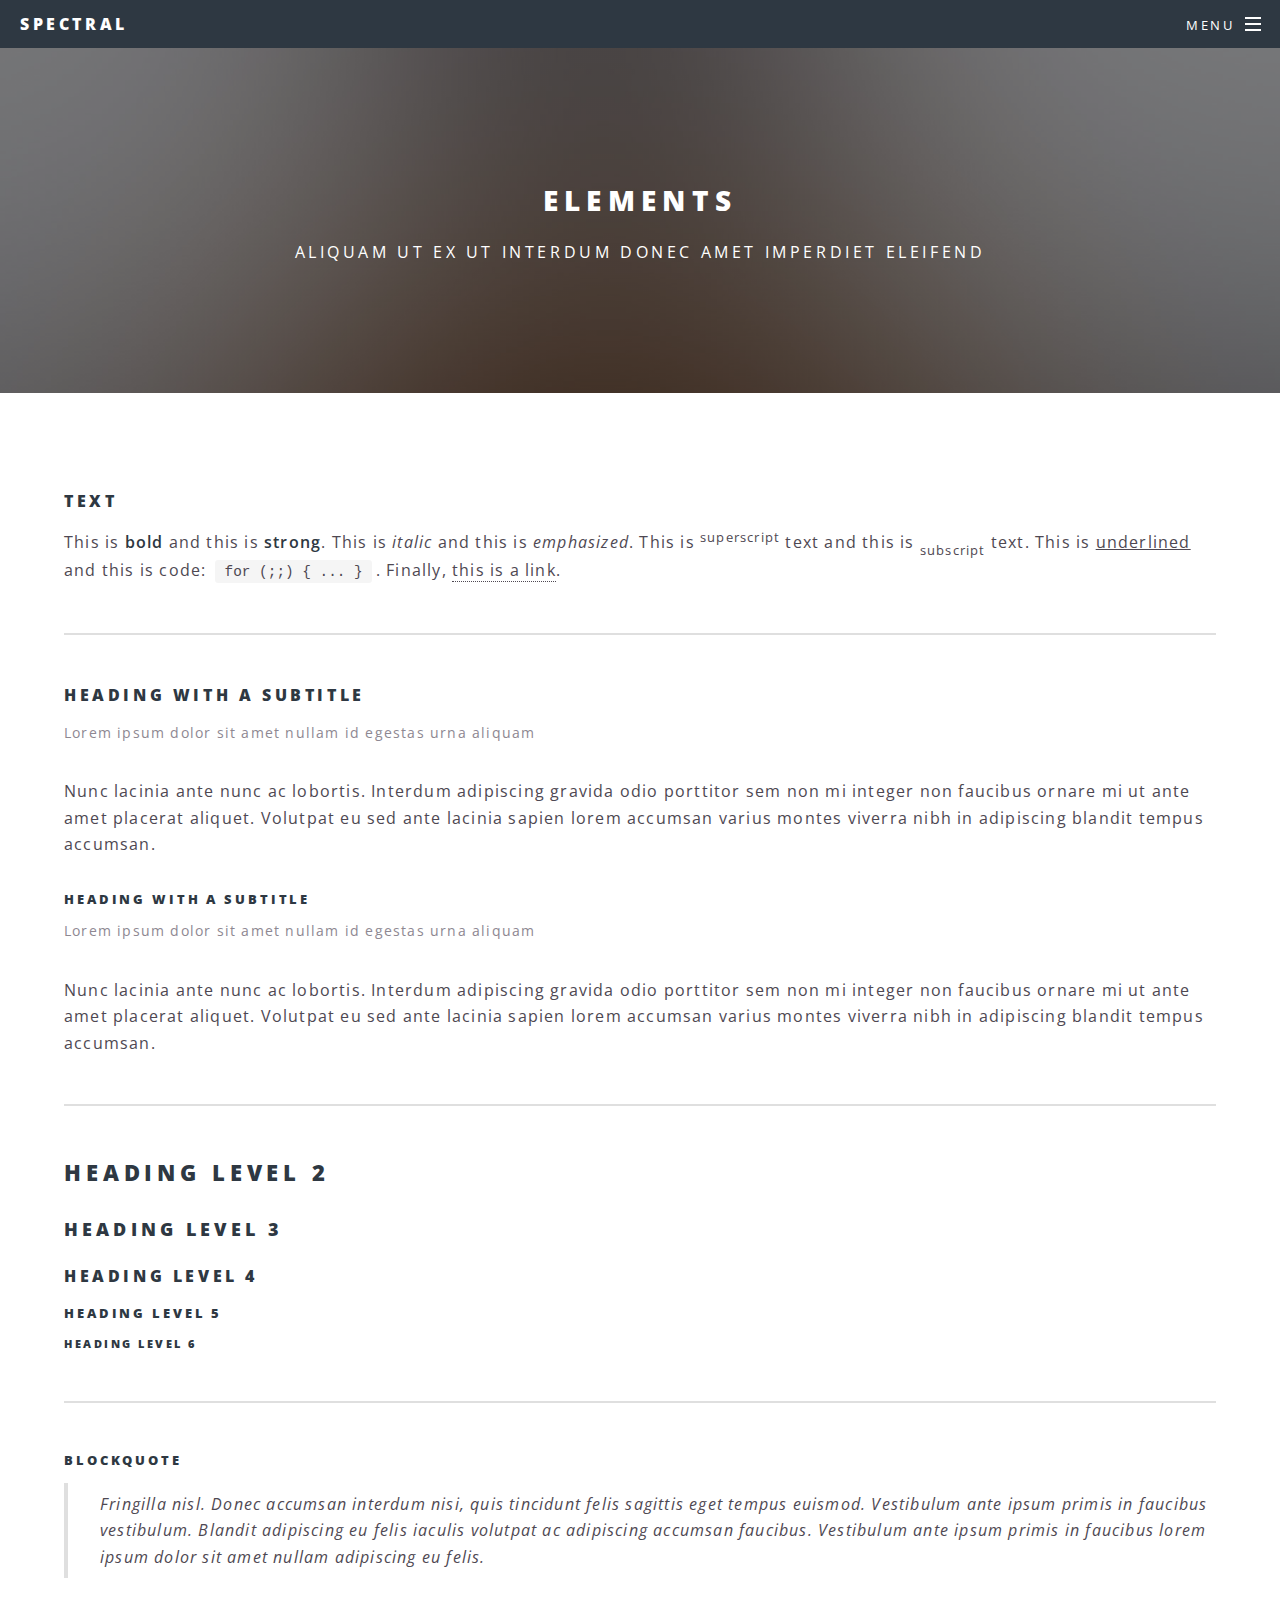
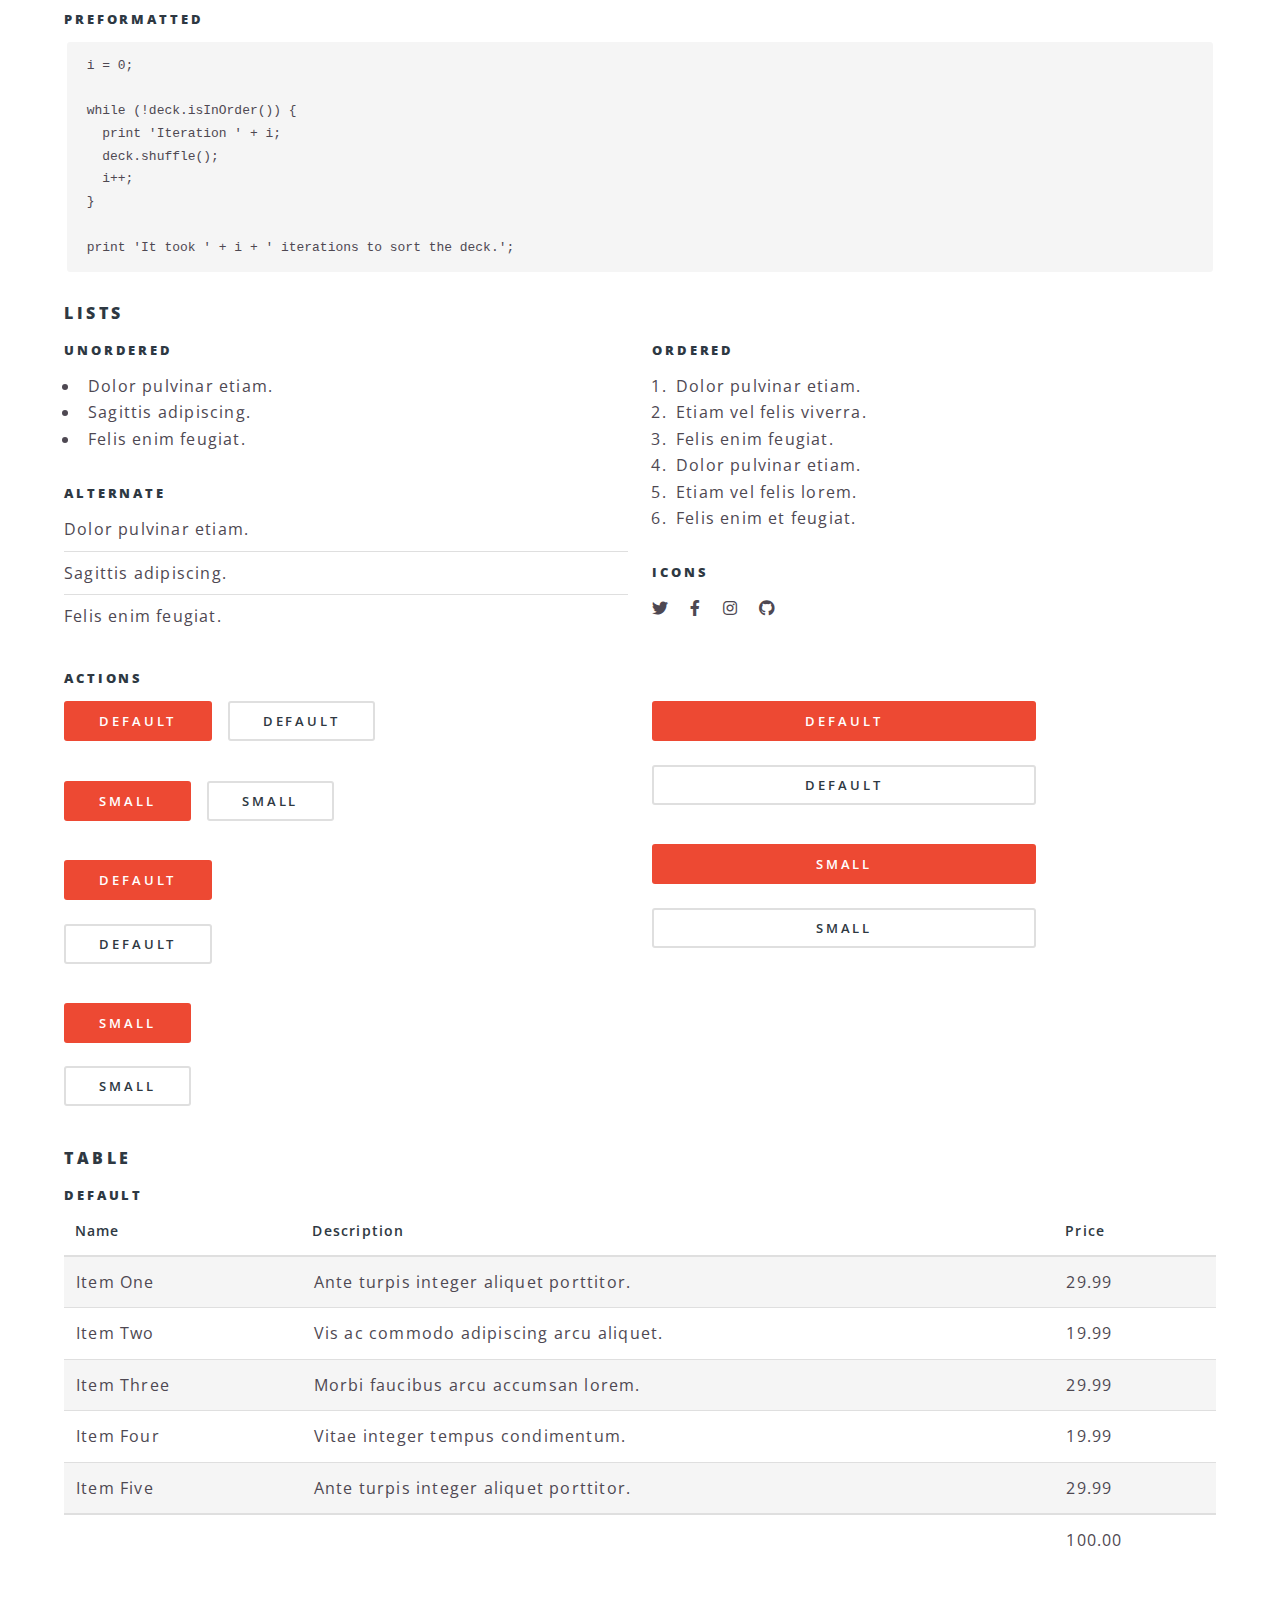
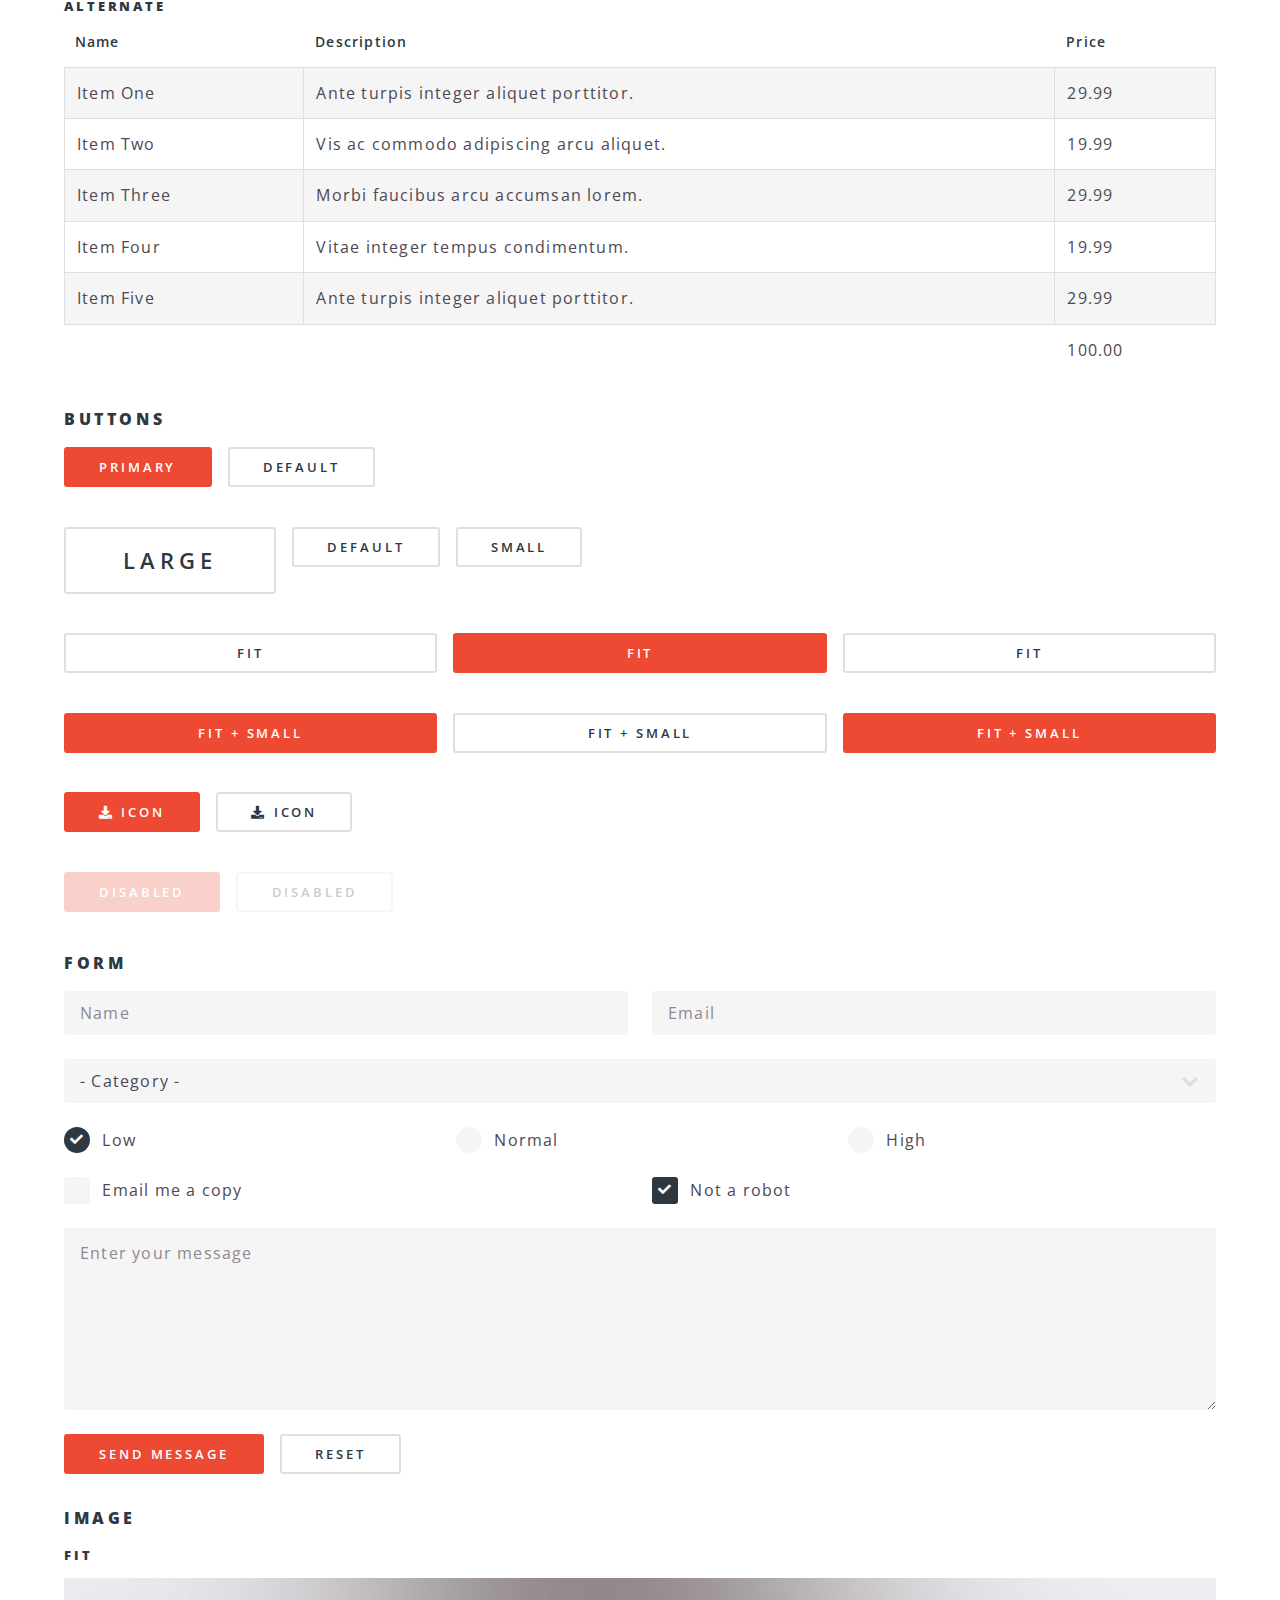
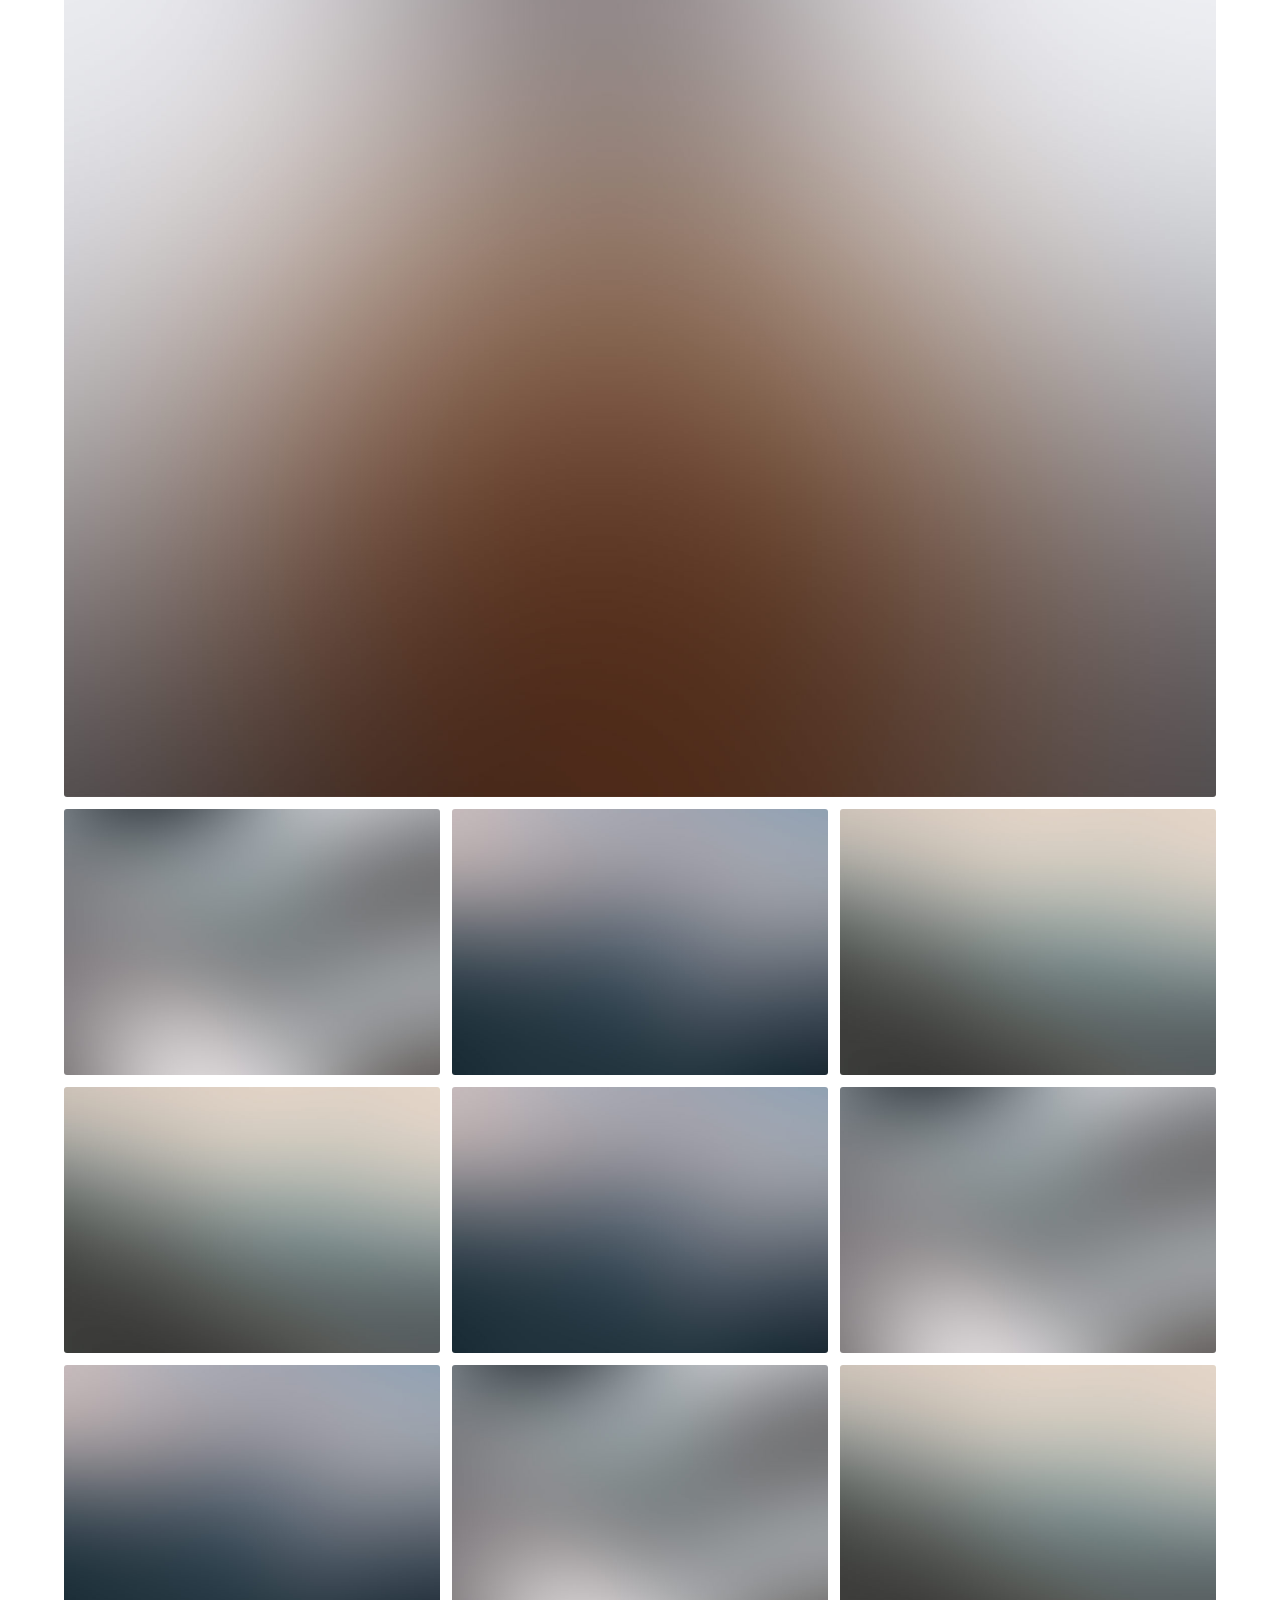
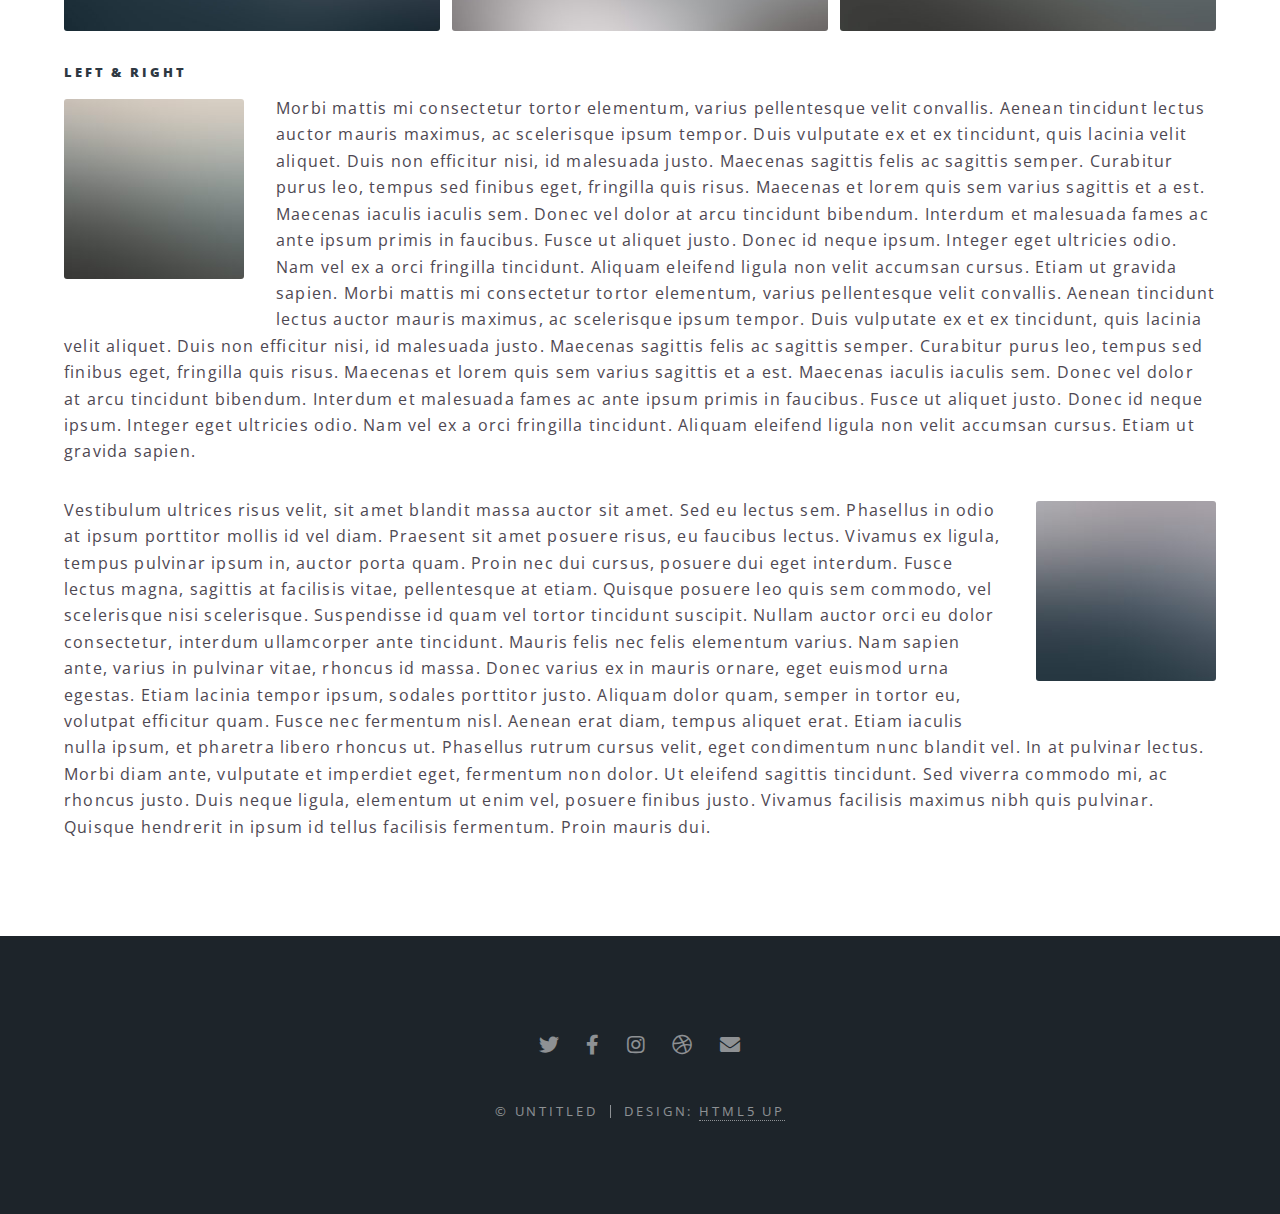
<file: Merch Company Website/elements.html>
<!DOCTYPE HTML>
<!--
	Spectral by HTML5 UP
	html5up.net | @ajlkn
	Free for personal and commercial use under the CCA 3.0 license (html5up.net/license)
-->
<html>
	<head>
		<title>Elements - Spectral by HTML5 UP</title>
		<meta charset="utf-8" />
		<meta name="viewport" content="width=device-width, initial-scale=1, user-scalable=no" />
		<link rel="stylesheet" href="assets/css/main.css" />
		<noscript><link rel="stylesheet" href="assets/css/noscript.css" /></noscript>
	</head>
	<body class="is-preload">

		<!-- Page Wrapper -->
			<div id="page-wrapper">

				<!-- Header -->
					<header id="header">
						<h1><a href="index.html">Spectral</a></h1>
						<nav id="nav">
							<ul>
								<li class="special">
									<a href="#menu" class="menuToggle"><span>Menu</span></a>
									<div id="menu">
										<ul>
											<li><a href="index.html">Home</a></li>
											<li><a href="generic.html">Generic</a></li>
											<li><a href="elements.html">Elements</a></li>
											<li><a href="#">Sign Up</a></li>
											<li><a href="#">Log In</a></li>
										</ul>
									</div>
								</li>
							</ul>
						</nav>
					</header>

				<!-- Main -->
					<article id="main">
						<header>
							<h2>Elements</h2>
							<p>Aliquam ut ex ut interdum donec amet imperdiet eleifend</p>
						</header>
						<section class="wrapper style5">
							<div class="inner">

								<section>
									<h4>Text</h4>
									<p>This is <b>bold</b> and this is <strong>strong</strong>. This is <i>italic</i> and this is <em>emphasized</em>.
									This is <sup>superscript</sup> text and this is <sub>subscript</sub> text.
									This is <u>underlined</u> and this is code: <code>for (;;) { ... }</code>. Finally, <a href="#">this is a link</a>.</p>
									<hr />
									<header>
										<h4>Heading with a Subtitle</h4>
										<p>Lorem ipsum dolor sit amet nullam id egestas urna aliquam</p>
									</header>
									<p>Nunc lacinia ante nunc ac lobortis. Interdum adipiscing gravida odio porttitor sem non mi integer non faucibus ornare mi ut ante amet placerat aliquet. Volutpat eu sed ante lacinia sapien lorem accumsan varius montes viverra nibh in adipiscing blandit tempus accumsan.</p>
									<header>
										<h5>Heading with a Subtitle</h5>
										<p>Lorem ipsum dolor sit amet nullam id egestas urna aliquam</p>
									</header>
									<p>Nunc lacinia ante nunc ac lobortis. Interdum adipiscing gravida odio porttitor sem non mi integer non faucibus ornare mi ut ante amet placerat aliquet. Volutpat eu sed ante lacinia sapien lorem accumsan varius montes viverra nibh in adipiscing blandit tempus accumsan.</p>
									<hr />
									<h2>Heading Level 2</h2>
									<h3>Heading Level 3</h3>
									<h4>Heading Level 4</h4>
									<h5>Heading Level 5</h5>
									<h6>Heading Level 6</h6>
									<hr />
									<h5>Blockquote</h5>
									<blockquote>Fringilla nisl. Donec accumsan interdum nisi, quis tincidunt felis sagittis eget tempus euismod. Vestibulum ante ipsum primis in faucibus vestibulum. Blandit adipiscing eu felis iaculis volutpat ac adipiscing accumsan faucibus. Vestibulum ante ipsum primis in faucibus lorem ipsum dolor sit amet nullam adipiscing eu felis.</blockquote>
									<h5>Preformatted</h5>
									<pre><code>i = 0;

while (!deck.isInOrder()) {
  print 'Iteration ' + i;
  deck.shuffle();
  i++;
}

print 'It took ' + i + ' iterations to sort the deck.';</code></pre>
								</section>

								<section>
									<h4>Lists</h4>
									<div class="row">
										<div class="col-6 col-12-medium">
											<h5>Unordered</h5>
											<ul>
												<li>Dolor pulvinar etiam.</li>
												<li>Sagittis adipiscing.</li>
												<li>Felis enim feugiat.</li>
											</ul>
											<h5>Alternate</h5>
											<ul class="alt">
												<li>Dolor pulvinar etiam.</li>
												<li>Sagittis adipiscing.</li>
												<li>Felis enim feugiat.</li>
											</ul>
										</div>
										<div class="col-6 col-12-medium">
											<h5>Ordered</h5>
											<ol>
												<li>Dolor pulvinar etiam.</li>
												<li>Etiam vel felis viverra.</li>
												<li>Felis enim feugiat.</li>
												<li>Dolor pulvinar etiam.</li>
												<li>Etiam vel felis lorem.</li>
												<li>Felis enim et feugiat.</li>
											</ol>
											<h5>Icons</h5>
											<ul class="icons">
												<li><a href="#" class="icon brands fa-twitter"><span class="label">Twitter</span></a></li>
												<li><a href="#" class="icon brands fa-facebook-f"><span class="label">Facebook</span></a></li>
												<li><a href="#" class="icon brands fa-instagram"><span class="label">Instagram</span></a></li>
												<li><a href="#" class="icon brands fa-github"><span class="label">Github</span></a></li>
											</ul>
										</div>
									</div>
									<h5>Actions</h5>
									<div class="row">
										<div class="col-6 col-12-medium">
											<ul class="actions">
												<li><a href="#" class="button primary">Default</a></li>
												<li><a href="#" class="button">Default</a></li>
											</ul>
											<ul class="actions small">
												<li><a href="#" class="button primary small">Small</a></li>
												<li><a href="#" class="button small">Small</a></li>
											</ul>
											<ul class="actions stacked">
												<li><a href="#" class="button primary">Default</a></li>
												<li><a href="#" class="button">Default</a></li>
											</ul>
											<ul class="actions stacked">
												<li><a href="#" class="button primary small">Small</a></li>
												<li><a href="#" class="button small">Small</a></li>
											</ul>
										</div>
										<div class="col-6 col-12-medium">
											<ul class="actions stacked">
												<li><a href="#" class="button primary fit">Default</a></li>
												<li><a href="#" class="button fit">Default</a></li>
											</ul>
											<ul class="actions stacked">
												<li><a href="#" class="button primary small fit">Small</a></li>
												<li><a href="#" class="button small fit">Small</a></li>
											</ul>
										</div>
									</div>
								</section>

								<section>
									<h4>Table</h4>
									<h5>Default</h5>
									<div class="table-wrapper">
										<table>
											<thead>
												<tr>
													<th>Name</th>
													<th>Description</th>
													<th>Price</th>
												</tr>
											</thead>
											<tbody>
												<tr>
													<td>Item One</td>
													<td>Ante turpis integer aliquet porttitor.</td>
													<td>29.99</td>
												</tr>
												<tr>
													<td>Item Two</td>
													<td>Vis ac commodo adipiscing arcu aliquet.</td>
													<td>19.99</td>
												</tr>
												<tr>
													<td>Item Three</td>
													<td> Morbi faucibus arcu accumsan lorem.</td>
													<td>29.99</td>
												</tr>
												<tr>
													<td>Item Four</td>
													<td>Vitae integer tempus condimentum.</td>
													<td>19.99</td>
												</tr>
												<tr>
													<td>Item Five</td>
													<td>Ante turpis integer aliquet porttitor.</td>
													<td>29.99</td>
												</tr>
											</tbody>
											<tfoot>
												<tr>
													<td colspan="2"></td>
													<td>100.00</td>
												</tr>
											</tfoot>
										</table>
									</div>

									<h5>Alternate</h5>
									<div class="table-wrapper">
										<table class="alt">
											<thead>
												<tr>
													<th>Name</th>
													<th>Description</th>
													<th>Price</th>
												</tr>
											</thead>
											<tbody>
												<tr>
													<td>Item One</td>
													<td>Ante turpis integer aliquet porttitor.</td>
													<td>29.99</td>
												</tr>
												<tr>
													<td>Item Two</td>
													<td>Vis ac commodo adipiscing arcu aliquet.</td>
													<td>19.99</td>
												</tr>
												<tr>
													<td>Item Three</td>
													<td> Morbi faucibus arcu accumsan lorem.</td>
													<td>29.99</td>
												</tr>
												<tr>
													<td>Item Four</td>
													<td>Vitae integer tempus condimentum.</td>
													<td>19.99</td>
												</tr>
												<tr>
													<td>Item Five</td>
													<td>Ante turpis integer aliquet porttitor.</td>
													<td>29.99</td>
												</tr>
											</tbody>
											<tfoot>
												<tr>
													<td colspan="2"></td>
													<td>100.00</td>
												</tr>
											</tfoot>
										</table>
									</div>
								</section>

								<section>
									<h4>Buttons</h4>
									<ul class="actions">
										<li><a href="#" class="button primary">Primary</a></li>
										<li><a href="#" class="button">Default</a></li>
									</ul>
									<ul class="actions">
										<li><a href="#" class="button large">Large</a></li>
										<li><a href="#" class="button">Default</a></li>
										<li><a href="#" class="button small">Small</a></li>
									</ul>
									<ul class="actions fit">
										<li><a href="#" class="button fit">Fit</a></li>
										<li><a href="#" class="button primary fit">Fit</a></li>
										<li><a href="#" class="button fit">Fit</a></li>
									</ul>
									<ul class="actions fit small">
										<li><a href="#" class="button primary fit small">Fit + Small</a></li>
										<li><a href="#" class="button fit small">Fit + Small</a></li>
										<li><a href="#" class="button primary fit small">Fit + Small</a></li>
									</ul>
									<ul class="actions">
										<li><a href="#" class="button primary icon solid fa-download">Icon</a></li>
										<li><a href="#" class="button icon solid fa-download">Icon</a></li>
									</ul>
									<ul class="actions">
										<li><span class="button primary disabled">Disabled</span></li>
										<li><span class="button disabled">Disabled</span></li>
									</ul>
								</section>

								<section>
									<h4>Form</h4>
									<form method="post" action="#">
										<div class="row gtr-uniform">
											<div class="col-6 col-12-xsmall">
												<input type="text" name="demo-name" id="demo-name" value="" placeholder="Name" />
											</div>
											<div class="col-6 col-12-xsmall">
												<input type="email" name="demo-email" id="demo-email" value="" placeholder="Email" />
											</div>
											<div class="col-12">
												<select name="demo-category" id="demo-category">
													<option value="">- Category -</option>
													<option value="1">Manufacturing</option>
													<option value="1">Shipping</option>
													<option value="1">Administration</option>
													<option value="1">Human Resources</option>
												</select>
											</div>
											<div class="col-4 col-12-small">
												<input type="radio" id="demo-priority-low" name="demo-priority" checked>
												<label for="demo-priority-low">Low</label>
											</div>
											<div class="col-4 col-12-small">
												<input type="radio" id="demo-priority-normal" name="demo-priority">
												<label for="demo-priority-normal">Normal</label>
											</div>
											<div class="col-4 col-12-small">
												<input type="radio" id="demo-priority-high" name="demo-priority">
												<label for="demo-priority-high">High</label>
											</div>
											<div class="col-6 col-12-small">
												<input type="checkbox" id="demo-copy" name="demo-copy">
												<label for="demo-copy">Email me a copy</label>
											</div>
											<div class="col-6 col-12-small">
												<input type="checkbox" id="demo-human" name="demo-human" checked>
												<label for="demo-human">Not a robot</label>
											</div>
											<div class="col-12">
												<textarea name="demo-message" id="demo-message" placeholder="Enter your message" rows="6"></textarea>
											</div>
											<div class="col-12">
												<ul class="actions">
													<li><input type="submit" value="Send Message" class="primary" /></li>
													<li><input type="reset" value="Reset" /></li>
												</ul>
											</div>
										</div>
									</form>
								</section>

								<section>
									<h4>Image</h4>
									<h5>Fit</h5>
									<div class="box alt">
										<div class="row gtr-50 gtr-uniform">
											<div class="col-12"><span class="image fit"><img src="images/banner.jpg" alt="" /></span></div>
											<div class="col-4"><span class="image fit"><img src="images/pic01.jpg" alt="" /></span></div>
											<div class="col-4"><span class="image fit"><img src="images/pic02.jpg" alt="" /></span></div>
											<div class="col-4"><span class="image fit"><img src="images/pic03.jpg" alt="" /></span></div>
											<div class="col-4"><span class="image fit"><img src="images/pic03.jpg" alt="" /></span></div>
											<div class="col-4"><span class="image fit"><img src="images/pic02.jpg" alt="" /></span></div>
											<div class="col-4"><span class="image fit"><img src="images/pic01.jpg" alt="" /></span></div>
											<div class="col-4"><span class="image fit"><img src="images/pic02.jpg" alt="" /></span></div>
											<div class="col-4"><span class="image fit"><img src="images/pic01.jpg" alt="" /></span></div>
											<div class="col-4"><span class="image fit"><img src="images/pic03.jpg" alt="" /></span></div>
										</div>
									</div>
									<h5>Left &amp; Right</h5>
									<p><span class="image left"><img src="images/pic04.jpg" alt="" /></span>Morbi mattis mi consectetur tortor elementum, varius pellentesque velit convallis. Aenean tincidunt lectus auctor mauris maximus, ac scelerisque ipsum tempor. Duis vulputate ex et ex tincidunt, quis lacinia velit aliquet. Duis non efficitur nisi, id malesuada justo. Maecenas sagittis felis ac sagittis semper. Curabitur purus leo, tempus sed finibus eget, fringilla quis risus. Maecenas et lorem quis sem varius sagittis et a est. Maecenas iaculis iaculis sem. Donec vel dolor at arcu tincidunt bibendum. Interdum et malesuada fames ac ante ipsum primis in faucibus. Fusce ut aliquet justo. Donec id neque ipsum. Integer eget ultricies odio. Nam vel ex a orci fringilla tincidunt. Aliquam eleifend ligula non velit accumsan cursus. Etiam ut gravida sapien. Morbi mattis mi consectetur tortor elementum, varius pellentesque velit convallis. Aenean tincidunt lectus auctor mauris maximus, ac scelerisque ipsum tempor. Duis vulputate ex et ex tincidunt, quis lacinia velit aliquet. Duis non efficitur nisi, id malesuada justo. Maecenas sagittis felis ac sagittis semper. Curabitur purus leo, tempus sed finibus eget, fringilla quis risus. Maecenas et lorem quis sem varius sagittis et a est. Maecenas iaculis iaculis sem. Donec vel dolor at arcu tincidunt bibendum. Interdum et malesuada fames ac ante ipsum primis in faucibus. Fusce ut aliquet justo. Donec id neque ipsum. Integer eget ultricies odio. Nam vel ex a orci fringilla tincidunt. Aliquam eleifend ligula non velit accumsan cursus. Etiam ut gravida sapien.</p>
									<p><span class="image right"><img src="images/pic05.jpg" alt="" /></span>Vestibulum ultrices risus velit, sit amet blandit massa auctor sit amet. Sed eu lectus sem. Phasellus in odio at ipsum porttitor mollis id vel diam. Praesent sit amet posuere risus, eu faucibus lectus. Vivamus ex ligula, tempus pulvinar ipsum in, auctor porta quam. Proin nec dui cursus, posuere dui eget interdum. Fusce lectus magna, sagittis at facilisis vitae, pellentesque at etiam. Quisque posuere leo quis sem commodo, vel scelerisque nisi scelerisque. Suspendisse id quam vel tortor tincidunt suscipit. Nullam auctor orci eu dolor consectetur, interdum ullamcorper ante tincidunt. Mauris felis nec felis elementum varius. Nam sapien ante, varius in pulvinar vitae, rhoncus id massa. Donec varius ex in mauris ornare, eget euismod urna egestas. Etiam lacinia tempor ipsum, sodales porttitor justo. Aliquam dolor quam, semper in tortor eu, volutpat efficitur quam. Fusce nec fermentum nisl. Aenean erat diam, tempus aliquet erat. Etiam iaculis nulla ipsum, et pharetra libero rhoncus ut. Phasellus rutrum cursus velit, eget condimentum nunc blandit vel. In at pulvinar lectus. Morbi diam ante, vulputate et imperdiet eget, fermentum non dolor. Ut eleifend sagittis tincidunt. Sed viverra commodo mi, ac rhoncus justo. Duis neque ligula, elementum ut enim vel, posuere finibus justo. Vivamus facilisis maximus nibh quis pulvinar. Quisque hendrerit in ipsum id tellus facilisis fermentum. Proin mauris dui.</p>
								</section>

							</div>
						</section>
					</article>

				<!-- Footer -->
					<footer id="footer">
						<ul class="icons">
							<li><a href="#" class="icon brands fa-twitter"><span class="label">Twitter</span></a></li>
							<li><a href="#" class="icon brands fa-facebook-f"><span class="label">Facebook</span></a></li>
							<li><a href="#" class="icon brands fa-instagram"><span class="label">Instagram</span></a></li>
							<li><a href="#" class="icon brands fa-dribbble"><span class="label">Dribbble</span></a></li>
							<li><a href="#" class="icon solid fa-envelope"><span class="label">Email</span></a></li>
						</ul>
						<ul class="copyright">
							<li>&copy; Untitled</li><li>Design: <a href="http://html5up.net">HTML5 UP</a></li>
						</ul>
					</footer>

			</div>

		<!-- Scripts -->
			<script src="assets/js/jquery.min.js"></script>
			<script src="assets/js/jquery.scrollex.min.js"></script>
			<script src="assets/js/jquery.scrolly.min.js"></script>
			<script src="assets/js/browser.min.js"></script>
			<script src="assets/js/breakpoints.min.js"></script>
			<script src="assets/js/util.js"></script>
			<script src="assets/js/main.js"></script>

	</body>
</html>
</file>
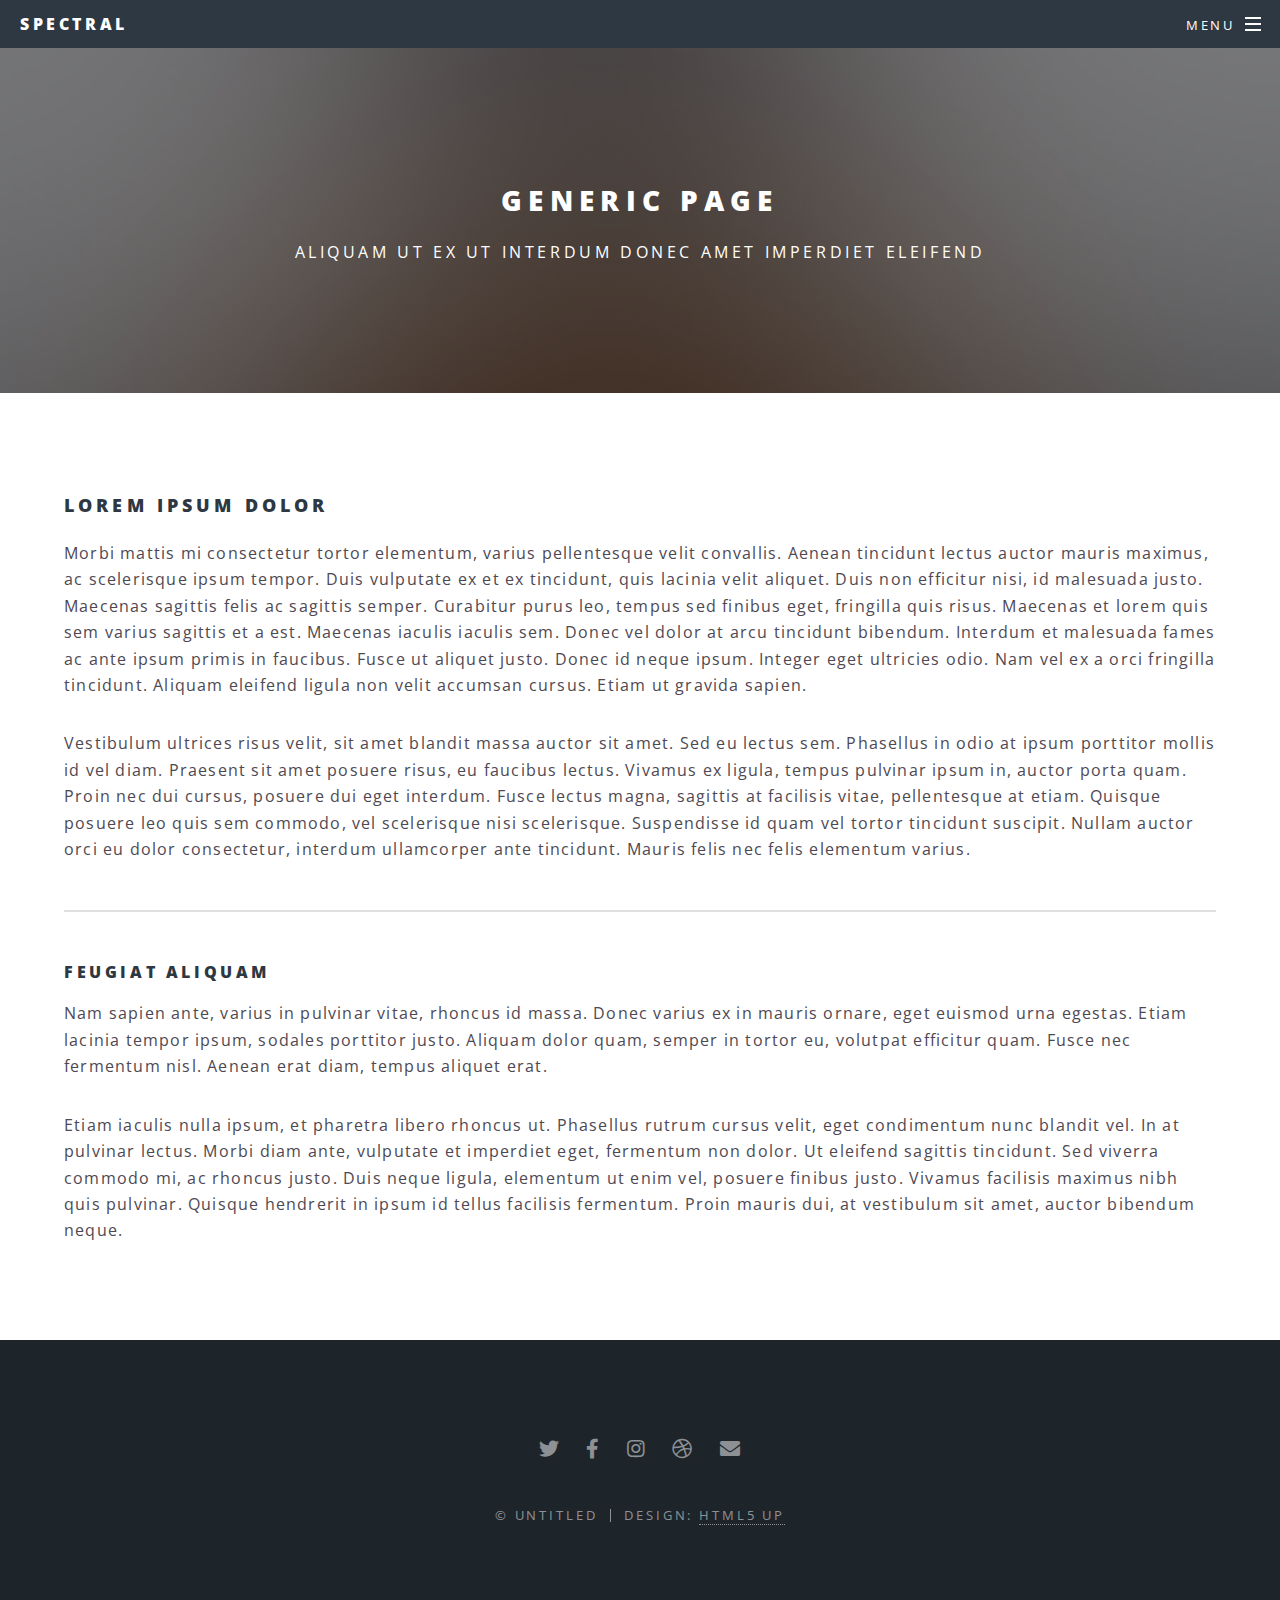
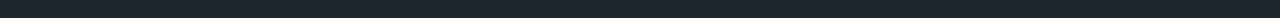
<file: Merch Company Website/generic.html>
<!DOCTYPE HTML>
<!--
	Spectral by HTML5 UP
	html5up.net | @ajlkn
	Free for personal and commercial use under the CCA 3.0 license (html5up.net/license)
-->
<html>
	<head>
		<title>Generic - Spectral by HTML5 UP</title>
		<meta charset="utf-8" />
		<meta name="viewport" content="width=device-width, initial-scale=1, user-scalable=no" />
		<link rel="stylesheet" href="assets/css/main.css" />
		<noscript><link rel="stylesheet" href="assets/css/noscript.css" /></noscript>
	</head>
	<body class="is-preload">

		<!-- Page Wrapper -->
			<div id="page-wrapper">

				<!-- Header -->
					<header id="header">
						<h1><a href="index.html">Spectral</a></h1>
						<nav id="nav">
							<ul>
								<li class="special">
									<a href="#menu" class="menuToggle"><span>Menu</span></a>
									<div id="menu">
										<ul>
											<li><a href="index.html">Home</a></li>
											<li><a href="generic.html">Generic</a></li>
											<li><a href="elements.html">Elements</a></li>
											<li><a href="#">Sign Up</a></li>
											<li><a href="#">Log In</a></li>
										</ul>
									</div>
								</li>
							</ul>
						</nav>
					</header>

				<!-- Main -->
					<article id="main">
						<header>
							<h2>Generic Page</h2>
							<p>Aliquam ut ex ut interdum donec amet imperdiet eleifend</p>
						</header>
						<section class="wrapper style5">
							<div class="inner">

								<h3>Lorem ipsum dolor</h3>
								<p>Morbi mattis mi consectetur tortor elementum, varius pellentesque velit convallis. Aenean tincidunt lectus auctor mauris maximus, ac scelerisque ipsum tempor. Duis vulputate ex et ex tincidunt, quis lacinia velit aliquet. Duis non efficitur nisi, id malesuada justo. Maecenas sagittis felis ac sagittis semper. Curabitur purus leo, tempus sed finibus eget, fringilla quis risus. Maecenas et lorem quis sem varius sagittis et a est. Maecenas iaculis iaculis sem. Donec vel dolor at arcu tincidunt bibendum. Interdum et malesuada fames ac ante ipsum primis in faucibus. Fusce ut aliquet justo. Donec id neque ipsum. Integer eget ultricies odio. Nam vel ex a orci fringilla tincidunt. Aliquam eleifend ligula non velit accumsan cursus. Etiam ut gravida sapien.</p>

								<p>Vestibulum ultrices risus velit, sit amet blandit massa auctor sit amet. Sed eu lectus sem. Phasellus in odio at ipsum porttitor mollis id vel diam. Praesent sit amet posuere risus, eu faucibus lectus. Vivamus ex ligula, tempus pulvinar ipsum in, auctor porta quam. Proin nec dui cursus, posuere dui eget interdum. Fusce lectus magna, sagittis at facilisis vitae, pellentesque at etiam. Quisque posuere leo quis sem commodo, vel scelerisque nisi scelerisque. Suspendisse id quam vel tortor tincidunt suscipit. Nullam auctor orci eu dolor consectetur, interdum ullamcorper ante tincidunt. Mauris felis nec felis elementum varius.</p>

								<hr />

								<h4>Feugiat aliquam</h4>
								<p>Nam sapien ante, varius in pulvinar vitae, rhoncus id massa. Donec varius ex in mauris ornare, eget euismod urna egestas. Etiam lacinia tempor ipsum, sodales porttitor justo. Aliquam dolor quam, semper in tortor eu, volutpat efficitur quam. Fusce nec fermentum nisl. Aenean erat diam, tempus aliquet erat.</p>

								<p>Etiam iaculis nulla ipsum, et pharetra libero rhoncus ut. Phasellus rutrum cursus velit, eget condimentum nunc blandit vel. In at pulvinar lectus. Morbi diam ante, vulputate et imperdiet eget, fermentum non dolor. Ut eleifend sagittis tincidunt. Sed viverra commodo mi, ac rhoncus justo. Duis neque ligula, elementum ut enim vel, posuere finibus justo. Vivamus facilisis maximus nibh quis pulvinar. Quisque hendrerit in ipsum id tellus facilisis fermentum. Proin mauris dui, at vestibulum sit amet, auctor bibendum neque.</p>

							</div>
						</section>
					</article>

				<!-- Footer -->
					<footer id="footer">
						<ul class="icons">
							<li><a href="#" class="icon brands fa-twitter"><span class="label">Twitter</span></a></li>
							<li><a href="#" class="icon brands fa-facebook-f"><span class="label">Facebook</span></a></li>
							<li><a href="#" class="icon brands fa-instagram"><span class="label">Instagram</span></a></li>
							<li><a href="#" class="icon brands fa-dribbble"><span class="label">Dribbble</span></a></li>
							<li><a href="#" class="icon solid fa-envelope"><span class="label">Email</span></a></li>
						</ul>
						<ul class="copyright">
							<li>&copy; Untitled</li><li>Design: <a href="http://html5up.net">HTML5 UP</a></li>
						</ul>
					</footer>

			</div>

		<!-- Scripts -->
			<script src="assets/js/jquery.min.js"></script>
			<script src="assets/js/jquery.scrollex.min.js"></script>
			<script src="assets/js/jquery.scrolly.min.js"></script>
			<script src="assets/js/browser.min.js"></script>
			<script src="assets/js/breakpoints.min.js"></script>
			<script src="assets/js/util.js"></script>
			<script src="assets/js/main.js"></script>

	</body>
</html>
</file>
<file: Merch Company Website/assets/css/noscript.css>
/*
	Spectral by HTML5 UP
	html5up.net | @ajlkn
	Free for personal and commercial use under the CCA 3.0 license (html5up.net/license)
*/

/* Banner */

	body.is-preload #banner h2 {
		-moz-transform: none;
		-webkit-transform: none;
		-ms-transform: none;
		transform: none;
		opacity: 1;
	}

		body.is-preload #banner h2:before, body.is-preload #banner h2:after {
			width: 100%;
		}

	body.is-preload #banner .more {
		-moz-transform: none;
		-webkit-transform: none;
		-ms-transform: none;
		transform: none;
		opacity: 1;
	}

	body.is-preload #banner:after {
		opacity: 0;
	}
</file>
<file: Merch Company Website/assets/css/main.css>
@import url(fontawesome-all.min.css);
@import url("https://fonts.googleapis.com/css?family=Open+Sans:400,400italic,600,600italic,800,800italic");

/*
	Spectral by HTML5 UP
	html5up.net | @ajlkn
	Free for personal and commercial use under the CCA 3.0 license (html5up.net/license)
*/

html, body, div, span, applet, object,
iframe, h1, h2, h3, h4, h5, h6, p, blockquote,
pre, a, abbr, acronym, address, big, cite,
code, del, dfn, em, img, ins, kbd, q, s, samp,
small, strike, strong, sub, sup, tt, var, b,
u, i, center, dl, dt, dd, ol, ul, li, fieldset,
form, label, legend, table, caption, tbody,
tfoot, thead, tr, th, td, article, aside,
canvas, details, embed, figure, figcaption,
footer, header, hgroup, menu, nav, output, ruby,
section, summary, time, mark, audio, video {
	margin: 0;
	padding: 0;
	border: 0;
	font-size: 100%;
	font: inherit;
	vertical-align: baseline;}

article, aside, details, figcaption, figure,
footer, header, hgroup, menu, nav, section {
	display: block;}

body {
	line-height: 1;
}

ol, ul {
	list-style: none;
}

blockquote, q {
	quotes: none;
}

	blockquote:before, blockquote:after, q:before, q:after {
		content: '';
		content: none;
	}

table {
	border-collapse: collapse;
	border-spacing: 0;
}

body {
	-webkit-text-size-adjust: none;
}

mark {
	background-color: transparent;
	color: inherit;
}

input::-moz-focus-inner {
	border: 0;
	padding: 0;
}

input, select, textarea {
	-moz-appearance: none;
	-webkit-appearance: none;
	-ms-appearance: none;
	appearance: none;
}

/* Basic */

	@-ms-viewport {
		width: device-width;
	}

	html {
		box-sizing: border-box;
	}

	*, *:before, *:after {
		box-sizing: inherit;
	}

	body {
		background: #2e3842;
	}

		body.is-preload *, body.is-preload *:before, body.is-preload *:after {
			-moz-animation: none !important;
			-webkit-animation: none !important;
			-ms-animation: none !important;
			animation: none !important;
			-moz-transition: none !important;
			-webkit-transition: none !important;
			-ms-transition: none !important;
			transition: none !important;
		}

	body, input, select, textarea {
		color: #fff;
		font-family: "Open Sans", Helvetica, sans-serif;
		font-size: 15pt;
		font-weight: 400;
		letter-spacing: 0.075em;
		line-height: 1.65em;
	}

		@media screen and (max-width: 1680px) {

			body, input, select, textarea {
				font-size: 13pt;
			}

		}

		@media screen and (max-width: 1280px) {

			body, input, select, textarea {
				font-size: 12pt;
			}

		}

		@media screen and (max-width: 736px) {

			body, input, select, textarea {
				font-size: 11pt;
				letter-spacing: 0.0375em;
			}

		}

	a {
		-moz-transition: color 0.2s ease, border-bottom-color 0.2s ease;
		-webkit-transition: color 0.2s ease, border-bottom-color 0.2s ease;
		-ms-transition: color 0.2s ease, border-bottom-color 0.2s ease;
		transition: color 0.2s ease, border-bottom-color 0.2s ease;
		border-bottom: dotted 1px;
		color: inherit;
		text-decoration: none;
	}

		a:hover {
			border-bottom-color: transparent;
		}

	strong, b {
		color: #fff;
		font-weight: 600;
	}

	em, i {
		font-style: italic;
	}

	p {
		margin: 0 0 2em 0;
	}

	h1, h2, h3, h4, h5, h6 {
		color: #fff;
		font-weight: 800;
		letter-spacing: 0.225em;
		line-height: 1em;
		margin: 0 0 1em 0;
		text-transform: uppercase;
	}

		h1 a, h2 a, h3 a, h4 a, h5 a, h6 a {
			color: inherit;
			text-decoration: none;
		}

	h2 {
		font-size: 1.35em;
		line-height: 1.75em;
	}

		@media screen and (max-width: 736px) {

			h2 {
				font-size: 1.1em;
				line-height: 1.65em;
			}

		}

	h3 {
		font-size: 1.15em;
		line-height: 1.75em;
	}

		@media screen and (max-width: 736px) {

			h3 {
				font-size: 1em;
				line-height: 1.65em;
			}

		}

	h4 {
		font-size: 1em;
		line-height: 1.5em;
	}

	h5 {
		font-size: 0.8em;
		line-height: 1.5em;
	}

	h6 {
		font-size: 0.7em;
		line-height: 1.5em;
	}

	sub {
		font-size: 0.8em;
		position: relative;
		top: 0.5em;
	}

	sup {
		font-size: 0.8em;
		position: relative;
		top: -0.5em;
	}

	hr {
		border: 0;
		border-bottom: solid 2px #fff;
		margin: 3em 0;
	}

		hr.major {
			margin: 4.5em 0;
		}

	blockquote {
		border-left: solid 4px #fff;
		font-style: italic;
		margin: 0 0 2em 0;
		padding: 0.5em 0 0.5em 2em;
	}

	code {
		background: rgba(144, 144, 144, 0.25);
		border-radius: 3px;
		font-family: "Courier New", monospace;
		font-size: 0.9em;
		letter-spacing: 0;
		margin: 0 0.25em;
		padding: 0.25em 0.65em;
	}

	pre {
		-webkit-overflow-scrolling: touch;
		font-family: "Courier New", monospace;
		font-size: 0.9em;
		margin: 0 0 2em 0;
	}

		pre code {
			display: block;
			line-height: 1.75em;
			padding: 1em 1.5em;
			overflow-x: auto;
		}

	.align-left {
		text-align: left;
	}

	.align-center {
		text-align: center;
	}

	.align-right {
		text-align: right;
	}

/* Row */

	.row {
		display: flex;
		flex-wrap: wrap;
		box-sizing: border-box;
		align-items: stretch;
	}

		.row > * {
			box-sizing: border-box;
		}

		.row.gtr-uniform > * > :last-child {
			margin-bottom: 0;
		}

		.row.aln-left {
			justify-content: flex-start;
		}

		.row.aln-center {
			justify-content: center;
		}

		.row.aln-right {
			justify-content: flex-end;
		}

		.row.aln-top {
			align-items: flex-start;
		}

		.row.aln-middle {
			align-items: center;
		}

		.row.aln-bottom {
			align-items: flex-end;
		}

		.row > .imp {
			order: -1;
		}

		.row > .col-1 {
			width: 8.33333%;
		}

		.row > .off-1 {
			margin-left: 8.33333%;
		}

		.row > .col-2 {
			width: 16.66667%;
		}

		.row > .off-2 {
			margin-left: 16.66667%;
		}

		.row > .col-3 {
			width: 25%;
		}

		.row > .off-3 {
			margin-left: 25%;
		}

		.row > .col-4 {
			width: 33.33333%;
		}

		.row > .off-4 {
			margin-left: 33.33333%;
		}

		.row > .col-5 {
			width: 41.66667%;
		}

		.row > .off-5 {
			margin-left: 41.66667%;
		}

		.row > .col-6 {
			width: 50%;
		}

		.row > .off-6 {
			margin-left: 50%;
		}

		.row > .col-7 {
			width: 58.33333%;
		}

		.row > .off-7 {
			margin-left: 58.33333%;
		}

		.row > .col-8 {
			width: 66.66667%;
		}

		.row > .off-8 {
			margin-left: 66.66667%;
		}

		.row > .col-9 {
			width: 75%;
		}

		.row > .off-9 {
			margin-left: 75%;
		}

		.row > .col-10 {
			width: 83.33333%;
		}

		.row > .off-10 {
			margin-left: 83.33333%;
		}

		.row > .col-11 {
			width: 91.66667%;
		}

		.row > .off-11 {
			margin-left: 91.66667%;
		}

		.row > .col-12 {
			width: 100%;
		}

		.row > .off-12 {
			margin-left: 100%;
		}

		.row.gtr-0 {
			margin-top: 0;
			margin-left: 0em;
		}

			.row.gtr-0 > * {
				padding: 0 0 0 0em;
			}

			.row.gtr-0.gtr-uniform {
				margin-top: 0em;
			}

				.row.gtr-0.gtr-uniform > * {
					padding-top: 0em;
				}

		.row.gtr-25 {
			margin-top: 0;
			margin-left: -0.375em;
		}

			.row.gtr-25 > * {
				padding: 0 0 0 0.375em;
			}

			.row.gtr-25.gtr-uniform {
				margin-top: -0.375em;
			}

				.row.gtr-25.gtr-uniform > * {
					padding-top: 0.375em;
				}

		.row.gtr-50 {
			margin-top: 0;
			margin-left: -0.75em;
		}

			.row.gtr-50 > * {
				padding: 0 0 0 0.75em;
			}

			.row.gtr-50.gtr-uniform {
				margin-top: -0.75em;
			}

				.row.gtr-50.gtr-uniform > * {
					padding-top: 0.75em;
				}

		.row {
			margin-top: 0;
			margin-left: -1.5em;
		}

			.row > * {
				padding: 0 0 0 1.5em;
			}

			.row.gtr-uniform {
				margin-top: -1.5em;
			}

				.row.gtr-uniform > * {
					padding-top: 1.5em;
				}

		.row.gtr-150 {
			margin-top: 0;
			margin-left: -2.25em;
		}

			.row.gtr-150 > * {
				padding: 0 0 0 2.25em;
			}

			.row.gtr-150.gtr-uniform {
				margin-top: -2.25em;
			}

				.row.gtr-150.gtr-uniform > * {
					padding-top: 2.25em;
				}

		.row.gtr-200 {
			margin-top: 0;
			margin-left: -3em;
		}

			.row.gtr-200 > * {
				padding: 0 0 0 3em;
			}

			.row.gtr-200.gtr-uniform {
				margin-top: -3em;
			}

				.row.gtr-200.gtr-uniform > * {
					padding-top: 3em;
				}

		@media screen and (max-width: 1680px) {

			.row {
				display: flex;
				flex-wrap: wrap;
				box-sizing: border-box;
				align-items: stretch;
			}

				.row > * {
					box-sizing: border-box;
				}

				.row.gtr-uniform > * > :last-child {
					margin-bottom: 0;
				}

				.row.aln-left {
					justify-content: flex-start;
				}

				.row.aln-center {
					justify-content: center;
				}

				.row.aln-right {
					justify-content: flex-end;
				}

				.row.aln-top {
					align-items: flex-start;
				}

				.row.aln-middle {
					align-items: center;
				}

				.row.aln-bottom {
					align-items: flex-end;
				}

				.row > .imp-xlarge {
					order: -1;
				}

				.row > .col-1-xlarge {
					width: 8.33333%;
				}

				.row > .off-1-xlarge {
					margin-left: 8.33333%;
				}

				.row > .col-2-xlarge {
					width: 16.66667%;
				}

				.row > .off-2-xlarge {
					margin-left: 16.66667%;
				}

				.row > .col-3-xlarge {
					width: 25%;
				}

				.row > .off-3-xlarge {
					margin-left: 25%;
				}

				.row > .col-4-xlarge {
					width: 33.33333%;
				}

				.row > .off-4-xlarge {
					margin-left: 33.33333%;
				}

				.row > .col-5-xlarge {
					width: 41.66667%;
				}

				.row > .off-5-xlarge {
					margin-left: 41.66667%;
				}

				.row > .col-6-xlarge {
					width: 50%;
				}

				.row > .off-6-xlarge {
					margin-left: 50%;
				}

				.row > .col-7-xlarge {
					width: 58.33333%;
				}

				.row > .off-7-xlarge {
					margin-left: 58.33333%;
				}

				.row > .col-8-xlarge {
					width: 66.66667%;
				}

				.row > .off-8-xlarge {
					margin-left: 66.66667%;
				}

				.row > .col-9-xlarge {
					width: 75%;
				}

				.row > .off-9-xlarge {
					margin-left: 75%;
				}

				.row > .col-10-xlarge {
					width: 83.33333%;
				}

				.row > .off-10-xlarge {
					margin-left: 83.33333%;
				}

				.row > .col-11-xlarge {
					width: 91.66667%;
				}

				.row > .off-11-xlarge {
					margin-left: 91.66667%;
				}

				.row > .col-12-xlarge {
					width: 100%;
				}

				.row > .off-12-xlarge {
					margin-left: 100%;
				}

				.row.gtr-0 {
					margin-top: 0;
					margin-left: 0em;
				}

					.row.gtr-0 > * {
						padding: 0 0 0 0em;
					}

					.row.gtr-0.gtr-uniform {
						margin-top: 0em;
					}

						.row.gtr-0.gtr-uniform > * {
							padding-top: 0em;
						}

				.row.gtr-25 {
					margin-top: 0;
					margin-left: -0.375em;
				}

					.row.gtr-25 > * {
						padding: 0 0 0 0.375em;
					}

					.row.gtr-25.gtr-uniform {
						margin-top: -0.375em;
					}

						.row.gtr-25.gtr-uniform > * {
							padding-top: 0.375em;
						}

				.row.gtr-50 {
					margin-top: 0;
					margin-left: -0.75em;
				}

					.row.gtr-50 > * {
						padding: 0 0 0 0.75em;
					}

					.row.gtr-50.gtr-uniform {
						margin-top: -0.75em;
					}

						.row.gtr-50.gtr-uniform > * {
							padding-top: 0.75em;
						}

				.row {
					margin-top: 0;
					margin-left: -1.5em;
				}

					.row > * {
						padding: 0 0 0 1.5em;
					}

					.row.gtr-uniform {
						margin-top: -1.5em;
					}

						.row.gtr-uniform > * {
							padding-top: 1.5em;
						}

				.row.gtr-150 {
					margin-top: 0;
					margin-left: -2.25em;
				}

					.row.gtr-150 > * {
						padding: 0 0 0 2.25em;
					}

					.row.gtr-150.gtr-uniform {
						margin-top: -2.25em;
					}

						.row.gtr-150.gtr-uniform > * {
							padding-top: 2.25em;
						}

				.row.gtr-200 {
					margin-top: 0;
					margin-left: -3em;
				}

					.row.gtr-200 > * {
						padding: 0 0 0 3em;
					}

					.row.gtr-200.gtr-uniform {
						margin-top: -3em;
					}

						.row.gtr-200.gtr-uniform > * {
							padding-top: 3em;
						}

		}

		@media screen and (max-width: 1280px) {

			.row {
				display: flex;
				flex-wrap: wrap;
				box-sizing: border-box;
				align-items: stretch;
			}

				.row > * {
					box-sizing: border-box;
				}

				.row.gtr-uniform > * > :last-child {
					margin-bottom: 0;
				}

				.row.aln-left {
					justify-content: flex-start;
				}

				.row.aln-center {
					justify-content: center;
				}

				.row.aln-right {
					justify-content: flex-end;
				}

				.row.aln-top {
					align-items: flex-start;
				}

				.row.aln-middle {
					align-items: center;
				}

				.row.aln-bottom {
					align-items: flex-end;
				}

				.row > .imp-large {
					order: -1;
				}

				.row > .col-1-large {
					width: 8.33333%;
				}

				.row > .off-1-large {
					margin-left: 8.33333%;
				}

				.row > .col-2-large {
					width: 16.66667%;
				}

				.row > .off-2-large {
					margin-left: 16.66667%;
				}

				.row > .col-3-large {
					width: 25%;
				}

				.row > .off-3-large {
					margin-left: 25%;
				}

				.row > .col-4-large {
					width: 33.33333%;
				}

				.row > .off-4-large {
					margin-left: 33.33333%;
				}

				.row > .col-5-large {
					width: 41.66667%;
				}

				.row > .off-5-large {
					margin-left: 41.66667%;
				}

				.row > .col-6-large {
					width: 50%;
				}

				.row > .off-6-large {
					margin-left: 50%;
				}

				.row > .col-7-large {
					width: 58.33333%;
				}

				.row > .off-7-large {
					margin-left: 58.33333%;
				}

				.row > .col-8-large {
					width: 66.66667%;
				}

				.row > .off-8-large {
					margin-left: 66.66667%;
				}

				.row > .col-9-large {
					width: 75%;
				}

				.row > .off-9-large {
					margin-left: 75%;
				}

				.row > .col-10-large {
					width: 83.33333%;
				}

				.row > .off-10-large {
					margin-left: 83.33333%;
				}

				.row > .col-11-large {
					width: 91.66667%;
				}

				.row > .off-11-large {
					margin-left: 91.66667%;
				}

				.row > .col-12-large {
					width: 100%;
				}

				.row > .off-12-large {
					margin-left: 100%;
				}

				.row.gtr-0 {
					margin-top: 0;
					margin-left: 0em;
				}

					.row.gtr-0 > * {
						padding: 0 0 0 0em;
					}

					.row.gtr-0.gtr-uniform {
						margin-top: 0em;
					}

						.row.gtr-0.gtr-uniform > * {
							padding-top: 0em;
						}

				.row.gtr-25 {
					margin-top: 0;
					margin-left: -0.375em;
				}

					.row.gtr-25 > * {
						padding: 0 0 0 0.375em;
					}

					.row.gtr-25.gtr-uniform {
						margin-top: -0.375em;
					}

						.row.gtr-25.gtr-uniform > * {
							padding-top: 0.375em;
						}

				.row.gtr-50 {
					margin-top: 0;
					margin-left: -0.75em;
				}

					.row.gtr-50 > * {
						padding: 0 0 0 0.75em;
					}

					.row.gtr-50.gtr-uniform {
						margin-top: -0.75em;
					}

						.row.gtr-50.gtr-uniform > * {
							padding-top: 0.75em;
						}

				.row {
					margin-top: 0;
					margin-left: -1.5em;
				}

					.row > * {
						padding: 0 0 0 1.5em;
					}

					.row.gtr-uniform {
						margin-top: -1.5em;
					}

						.row.gtr-uniform > * {
							padding-top: 1.5em;
						}

				.row.gtr-150 {
					margin-top: 0;
					margin-left: -2.25em;
				}

					.row.gtr-150 > * {
						padding: 0 0 0 2.25em;
					}

					.row.gtr-150.gtr-uniform {
						margin-top: -2.25em;
					}

						.row.gtr-150.gtr-uniform > * {
							padding-top: 2.25em;
						}

				.row.gtr-200 {
					margin-top: 0;
					margin-left: -3em;
				}

					.row.gtr-200 > * {
						padding: 0 0 0 3em;
					}

					.row.gtr-200.gtr-uniform {
						margin-top: -3em;
					}

						.row.gtr-200.gtr-uniform > * {
							padding-top: 3em;
						}

		}

		@media screen and (max-width: 980px) {

			.row {
				display: flex;
				flex-wrap: wrap;
				box-sizing: border-box;
				align-items: stretch;
			}

				.row > * {
					box-sizing: border-box;
				}

				.row.gtr-uniform > * > :last-child {
					margin-bottom: 0;
				}

				.row.aln-left {
					justify-content: flex-start;
				}

				.row.aln-center {
					justify-content: center;
				}

				.row.aln-right {
					justify-content: flex-end;
				}

				.row.aln-top {
					align-items: flex-start;
				}

				.row.aln-middle {
					align-items: center;
				}

				.row.aln-bottom {
					align-items: flex-end;
				}

				.row > .imp-medium {
					order: -1;
				}

				.row > .col-1-medium {
					width: 8.33333%;
				}

				.row > .off-1-medium {
					margin-left: 8.33333%;
				}

				.row > .col-2-medium {
					width: 16.66667%;
				}

				.row > .off-2-medium {
					margin-left: 16.66667%;
				}

				.row > .col-3-medium {
					width: 25%;
				}

				.row > .off-3-medium {
					margin-left: 25%;
				}

				.row > .col-4-medium {
					width: 33.33333%;
				}

				.row > .off-4-medium {
					margin-left: 33.33333%;
				}

				.row > .col-5-medium {
					width: 41.66667%;
				}

				.row > .off-5-medium {
					margin-left: 41.66667%;
				}

				.row > .col-6-medium {
					width: 50%;
				}

				.row > .off-6-medium {
					margin-left: 50%;
				}

				.row > .col-7-medium {
					width: 58.33333%;
				}

				.row > .off-7-medium {
					margin-left: 58.33333%;
				}

				.row > .col-8-medium {
					width: 66.66667%;
				}

				.row > .off-8-medium {
					margin-left: 66.66667%;
				}

				.row > .col-9-medium {
					width: 75%;
				}

				.row > .off-9-medium {
					margin-left: 75%;
				}

				.row > .col-10-medium {
					width: 83.33333%;
				}

				.row > .off-10-medium {
					margin-left: 83.33333%;
				}

				.row > .col-11-medium {
					width: 91.66667%;
				}

				.row > .off-11-medium {
					margin-left: 91.66667%;
				}

				.row > .col-12-medium {
					width: 100%;
				}

				.row > .off-12-medium {
					margin-left: 100%;
				}

				.row.gtr-0 {
					margin-top: 0;
					margin-left: 0em;
				}

					.row.gtr-0 > * {
						padding: 0 0 0 0em;
					}

					.row.gtr-0.gtr-uniform {
						margin-top: 0em;
					}

						.row.gtr-0.gtr-uniform > * {
							padding-top: 0em;
						}

				.row.gtr-25 {
					margin-top: 0;
					margin-left: -0.375em;
				}

					.row.gtr-25 > * {
						padding: 0 0 0 0.375em;
					}

					.row.gtr-25.gtr-uniform {
						margin-top: -0.375em;
					}

						.row.gtr-25.gtr-uniform > * {
							padding-top: 0.375em;
						}

				.row.gtr-50 {
					margin-top: 0;
					margin-left: -0.75em;
				}

					.row.gtr-50 > * {
						padding: 0 0 0 0.75em;
					}

					.row.gtr-50.gtr-uniform {
						margin-top: -0.75em;
					}

						.row.gtr-50.gtr-uniform > * {
							padding-top: 0.75em;
						}

				.row {
					margin-top: 0;
					margin-left: -1.5em;
				}

					.row > * {
						padding: 0 0 0 1.5em;
					}

					.row.gtr-uniform {
						margin-top: -1.5em;
					}

						.row.gtr-uniform > * {
							padding-top: 1.5em;
						}

				.row.gtr-150 {
					margin-top: 0;
					margin-left: -2.25em;
				}

					.row.gtr-150 > * {
						padding: 0 0 0 2.25em;
					}

					.row.gtr-150.gtr-uniform {
						margin-top: -2.25em;
					}

						.row.gtr-150.gtr-uniform > * {
							padding-top: 2.25em;
						}

				.row.gtr-200 {
					margin-top: 0;
					margin-left: -3em;
				}

					.row.gtr-200 > * {
						padding: 0 0 0 3em;
					}

					.row.gtr-200.gtr-uniform {
						margin-top: -3em;
					}

						.row.gtr-200.gtr-uniform > * {
							padding-top: 3em;
						}

		}

		@media screen and (max-width: 736px) {

			.row {
				display: flex;
				flex-wrap: wrap;
				box-sizing: border-box;
				align-items: stretch;
			}

				.row > * {
					box-sizing: border-box;
				}

				.row.gtr-uniform > * > :last-child {
					margin-bottom: 0;
				}

				.row.aln-left {
					justify-content: flex-start;
				}

				.row.aln-center {
					justify-content: center;
				}

				.row.aln-right {
					justify-content: flex-end;
				}

				.row.aln-top {
					align-items: flex-start;
				}

				.row.aln-middle {
					align-items: center;
				}

				.row.aln-bottom {
					align-items: flex-end;
				}

				.row > .imp-small {
					order: -1;
				}

				.row > .col-1-small {
					width: 8.33333%;
				}

				.row > .off-1-small {
					margin-left: 8.33333%;
				}

				.row > .col-2-small {
					width: 16.66667%;
				}

				.row > .off-2-small {
					margin-left: 16.66667%;
				}

				.row > .col-3-small {
					width: 25%;
				}

				.row > .off-3-small {
					margin-left: 25%;
				}

				.row > .col-4-small {
					width: 33.33333%;
				}

				.row > .off-4-small {
					margin-left: 33.33333%;
				}

				.row > .col-5-small {
					width: 41.66667%;
				}

				.row > .off-5-small {
					margin-left: 41.66667%;
				}

				.row > .col-6-small {
					width: 50%;
				}

				.row > .off-6-small {
					margin-left: 50%;
				}

				.row > .col-7-small {
					width: 58.33333%;
				}

				.row > .off-7-small {
					margin-left: 58.33333%;
				}

				.row > .col-8-small {
					width: 66.66667%;
				}

				.row > .off-8-small {
					margin-left: 66.66667%;
				}

				.row > .col-9-small {
					width: 75%;
				}

				.row > .off-9-small {
					margin-left: 75%;
				}

				.row > .col-10-small {
					width: 83.33333%;
				}

				.row > .off-10-small {
					margin-left: 83.33333%;
				}

				.row > .col-11-small {
					width: 91.66667%;
				}

				.row > .off-11-small {
					margin-left: 91.66667%;
				}

				.row > .col-12-small {
					width: 100%;
				}

				.row > .off-12-small {
					margin-left: 100%;
				}

				.row.gtr-0 {
					margin-top: 0;
					margin-left: 0em;
				}

					.row.gtr-0 > * {
						padding: 0 0 0 0em;
					}

					.row.gtr-0.gtr-uniform {
						margin-top: 0em;
					}

						.row.gtr-0.gtr-uniform > * {
							padding-top: 0em;
						}

				.row.gtr-25 {
					margin-top: 0;
					margin-left: -0.375em;
				}

					.row.gtr-25 > * {
						padding: 0 0 0 0.375em;
					}

					.row.gtr-25.gtr-uniform {
						margin-top: -0.375em;
					}

						.row.gtr-25.gtr-uniform > * {
							padding-top: 0.375em;
						}

				.row.gtr-50 {
					margin-top: 0;
					margin-left: -0.75em;
				}

					.row.gtr-50 > * {
						padding: 0 0 0 0.75em;
					}

					.row.gtr-50.gtr-uniform {
						margin-top: -0.75em;
					}

						.row.gtr-50.gtr-uniform > * {
							padding-top: 0.75em;
						}

				.row {
					margin-top: 0;
					margin-left: -1.5em;
				}

					.row > * {
						padding: 0 0 0 1.5em;
					}

					.row.gtr-uniform {
						margin-top: -1.5em;
					}

						.row.gtr-uniform > * {
							padding-top: 1.5em;
						}

				.row.gtr-150 {
					margin-top: 0;
					margin-left: -2.25em;
				}

					.row.gtr-150 > * {
						padding: 0 0 0 2.25em;
					}

					.row.gtr-150.gtr-uniform {
						margin-top: -2.25em;
					}

						.row.gtr-150.gtr-uniform > * {
							padding-top: 2.25em;
						}

				.row.gtr-200 {
					margin-top: 0;
					margin-left: -3em;
				}

					.row.gtr-200 > * {
						padding: 0 0 0 3em;
					}

					.row.gtr-200.gtr-uniform {
						margin-top: -3em;
					}

						.row.gtr-200.gtr-uniform > * {
							padding-top: 3em;
						}

		}

		@media screen and (max-width: 480px) {

			.row {
				display: flex;
				flex-wrap: wrap;
				box-sizing: border-box;
				align-items: stretch;
			}

				.row > * {
					box-sizing: border-box;
				}

				.row.gtr-uniform > * > :last-child {
					margin-bottom: 0;
				}

				.row.aln-left {
					justify-content: flex-start;
				}

				.row.aln-center {
					justify-content: center;
				}

				.row.aln-right {
					justify-content: flex-end;
				}

				.row.aln-top {
					align-items: flex-start;
				}

				.row.aln-middle {
					align-items: center;
				}

				.row.aln-bottom {
					align-items: flex-end;
				}

				.row > .imp-xsmall {
					order: -1;
				}

				.row > .col-1-xsmall {
					width: 8.33333%;
				}

				.row > .off-1-xsmall {
					margin-left: 8.33333%;
				}

				.row > .col-2-xsmall {
					width: 16.66667%;
				}

				.row > .off-2-xsmall {
					margin-left: 16.66667%;
				}

				.row > .col-3-xsmall {
					width: 25%;
				}

				.row > .off-3-xsmall {
					margin-left: 25%;
				}

				.row > .col-4-xsmall {
					width: 33.33333%;
				}

				.row > .off-4-xsmall {
					margin-left: 33.33333%;
				}

				.row > .col-5-xsmall {
					width: 41.66667%;
				}

				.row > .off-5-xsmall {
					margin-left: 41.66667%;
				}

				.row > .col-6-xsmall {
					width: 50%;
				}

				.row > .off-6-xsmall {
					margin-left: 50%;
				}

				.row > .col-7-xsmall {
					width: 58.33333%;
				}

				.row > .off-7-xsmall {
					margin-left: 58.33333%;
				}

				.row > .col-8-xsmall {
					width: 66.66667%;
				}

				.row > .off-8-xsmall {
					margin-left: 66.66667%;
				}

				.row > .col-9-xsmall {
					width: 75%;
				}

				.row > .off-9-xsmall {
					margin-left: 75%;
				}

				.row > .col-10-xsmall {
					width: 83.33333%;
				}

				.row > .off-10-xsmall {
					margin-left: 83.33333%;
				}

				.row > .col-11-xsmall {
					width: 91.66667%;
				}

				.row > .off-11-xsmall {
					margin-left: 91.66667%;
				}

				.row > .col-12-xsmall {
					width: 100%;
				}

				.row > .off-12-xsmall {
					margin-left: 100%;
				}

				.row.gtr-0 {
					margin-top: 0;
					margin-left: 0em;
				}

					.row.gtr-0 > * {
						padding: 0 0 0 0em;
					}

					.row.gtr-0.gtr-uniform {
						margin-top: 0em;
					}

						.row.gtr-0.gtr-uniform > * {
							padding-top: 0em;
						}

				.row.gtr-25 {
					margin-top: 0;
					margin-left: -0.375em;
				}

					.row.gtr-25 > * {
						padding: 0 0 0 0.375em;
					}

					.row.gtr-25.gtr-uniform {
						margin-top: -0.375em;
					}

						.row.gtr-25.gtr-uniform > * {
							padding-top: 0.375em;
						}

				.row.gtr-50 {
					margin-top: 0;
					margin-left: -0.75em;
				}

					.row.gtr-50 > * {
						padding: 0 0 0 0.75em;
					}

					.row.gtr-50.gtr-uniform {
						margin-top: -0.75em;
					}

						.row.gtr-50.gtr-uniform > * {
							padding-top: 0.75em;
						}

				.row {
					margin-top: 0;
					margin-left: -1.5em;
				}

					.row > * {
						padding: 0 0 0 1.5em;
					}

					.row.gtr-uniform {
						margin-top: -1.5em;
					}

						.row.gtr-uniform > * {
							padding-top: 1.5em;
						}

				.row.gtr-150 {
					margin-top: 0;
					margin-left: -2.25em;
				}

					.row.gtr-150 > * {
						padding: 0 0 0 2.25em;
					}

					.row.gtr-150.gtr-uniform {
						margin-top: -2.25em;
					}

						.row.gtr-150.gtr-uniform > * {
							padding-top: 2.25em;
						}

				.row.gtr-200 {
					margin-top: 0;
					margin-left: -3em;
				}

					.row.gtr-200 > * {
						padding: 0 0 0 3em;
					}

					.row.gtr-200.gtr-uniform {
						margin-top: -3em;
					}

						.row.gtr-200.gtr-uniform > * {
							padding-top: 3em;
						}

		}

/* Section/Article */

	section.special, article.special {
		text-align: center;
	}

	header p {
		color: rgba(255, 255, 255, 0.5);
		position: relative;
		top: -0.25em;
	}

	header h3 + p {
		font-size: 1.1em;
	}

	header h4 + p,
	header h5 + p,
	header h6 + p {
		font-size: 0.9em;
	}

	header.major {
		margin: 0 0 3.5em 0;
	}

		header.major h2, header.major h3, header.major h4, header.major h5, header.major h6 {
			border-bottom: solid 2px #fff;
			display: inline-block;
			padding-bottom: 1em;
			position: relative;
		}

			header.major h2:after, header.major h3:after, header.major h4:after, header.major h5:after, header.major h6:after {
				content: '';
				display: block;
				height: 1px;
			}

		header.major p {
			color: #fff;
			top: 0;
		}

		@media screen and (max-width: 736px) {

			header.major {
				margin: 0 0 2em 0;
			}

		}

	@media screen and (max-width: 980px) {

		header br {
			display: none;
		}

	}

/* Form */

	form {
		margin: 0 0 2em 0;
	}

	label {
		color: #fff;
		display: block;
		font-size: 0.9em;
		font-weight: 600;
		margin: 0 0 1em 0;
	}

	input[type="text"],
	input[type="password"],
	input[type="email"],
	select,
	textarea {
		-moz-appearance: none;
		-webkit-appearance: none;
		-ms-appearance: none;
		appearance: none;
		background-color: rgba(144, 144, 144, 0.25);
		border-radius: 3px;
		border: none;
		color: inherit;
		display: block;
		outline: 0;
		padding: 0 1em;
		text-decoration: none;
		width: 100%;
	}

		input[type="text"]:invalid,
		input[type="password"]:invalid,
		input[type="email"]:invalid,
		select:invalid,
		textarea:invalid {
			box-shadow: none;
		}

		input[type="text"]:focus,
		input[type="password"]:focus,
		input[type="email"]:focus,
		select:focus,
		textarea:focus {
			box-shadow: 0 0 0 2px #21b2a6;
		}

	select {
		background-size: 1.25em;
		background-repeat: no-repeat;
		background-position: calc(100% - 1em) center;
		height: 2.75em;
		padding-right: 2.75em;
		text-overflow: ellipsis;
	}

		select:focus::-ms-value {
			background-color: transparent;
		}

		select::-ms-expand {
			display: none;
		}

	input[type="text"],
	input[type="password"],
	input[type="email"],
	select {
		height: 2.75em;
	}

	textarea {
		padding: 0.75em 1em;
	}

	input[type="checkbox"],
	input[type="radio"] {
		-moz-appearance: none;
		-webkit-appearance: none;
		-ms-appearance: none;
		appearance: none;
		display: block;
		float: left;
		margin-right: -2em;
		opacity: 0;
		width: 1em;
		z-index: -1;
	}

		input[type="checkbox"] + label,
		input[type="radio"] + label {
			text-decoration: none;
			color: #fff;
			cursor: pointer;
			display: inline-block;
			font-size: 1em;
			font-weight: 400;
			padding-left: 2.4em;
			padding-right: 0.75em;
			position: relative;
		}

			input[type="checkbox"] + label:before,
			input[type="radio"] + label:before {
				-moz-osx-font-smoothing: grayscale;
				-webkit-font-smoothing: antialiased;
				display: inline-block;
				font-style: normal;
				font-variant: normal;
				text-rendering: auto;
				line-height: 1;
				text-transform: none !important;
				font-family: 'Font Awesome 5 Free';
				font-weight: 900;
			}

			input[type="checkbox"] + label:before,
			input[type="radio"] + label:before {
				background: rgba(144, 144, 144, 0.25);
				border-radius: 3px;
				content: '';
				display: inline-block;
				font-size: 0.8em;
				height: 2.0625em;
				left: 0;
				line-height: 2.0625em;
				position: absolute;
				text-align: center;
				top: 0;
				width: 2.0625em;
			}

		input[type="checkbox"]:checked + label:before,
		input[type="radio"]:checked + label:before {
			background: #2e3842;
			color: #fff;
			content: '\f00c';
		}

		input[type="checkbox"]:focus + label:before,
		input[type="radio"]:focus + label:before {
			box-shadow: 0 0 0 2px #21b2a6;
		}

	input[type="checkbox"] + label:before {
		border-radius: 3px;
	}

	input[type="radio"] + label:before {
		border-radius: 100%;
	}

	::-webkit-input-placeholder {
		color: rgba(255, 255, 255, 0.5) !important;
		opacity: 1.0;
	}

	:-moz-placeholder {
		color: rgba(255, 255, 255, 0.5) !important;
		opacity: 1.0;
	}

	::-moz-placeholder {
		color: rgba(255, 255, 255, 0.5) !important;
		opacity: 1.0;
	}

	:-ms-input-placeholder {
		color: rgba(255, 255, 255, 0.5) !important;
		opacity: 1.0;
	}

/* Box */

	.box {
		border-radius: 3px;
		border: solid 2px #fff;
		margin-bottom: 2em;
		padding: 1.5em;
	}

		.box > :last-child,
		.box > :last-child > :last-child,
		.box > :last-child > :last-child > :last-child {
			margin-bottom: 0;
		}

		.box.alt {
			border: 0;
			border-radius: 0;
			padding: 0;
		}

/* Icon */

	.icon {
		text-decoration: none;
		border-bottom: none;
		position: relative;
	}

		.icon:before {
			-moz-osx-font-smoothing: grayscale;
			-webkit-font-smoothing: antialiased;
			display: inline-block;
			font-style: normal;
			font-variant: normal;
			text-rendering: auto;
			line-height: 1;
			text-transform: none !important;
			font-family: 'Font Awesome 5 Free';
			font-weight: 400;
		}

		.icon > .label {
			display: none;
		}

		.icon:before {
			line-height: inherit;
		}

		.icon.solid:before {
			font-weight: 900;
		}

		.icon.brands:before {
			font-family: 'Font Awesome 5 Brands';
		}

		.icon.major {
			-moz-transform: rotate(-45deg);
			-webkit-transform: rotate(-45deg);
			-ms-transform: rotate(-45deg);
			transform: rotate(-45deg);
			border-radius: 3px;
			border: solid 2px #fff;
			display: inline-block;
			font-size: 1.35em;
			height: calc(3em + 2px);
			line-height: 3em;
			text-align: center;
			width: calc(3em + 2px);
		}

			.icon.major:before {
				-moz-transform: rotate(45deg);
				-webkit-transform: rotate(45deg);
				-ms-transform: rotate(45deg);
				transform: rotate(45deg);
				display: inline-block;
				font-size: 1.5em;
			}

			@media screen and (max-width: 736px) {

				.icon.major {
					font-size: 1em;
				}

			}

		.icon.style1 {
			color: #00ffcc;
		}

		.icon.style2 {
			color: #00f0ff;
		}

		.icon.style3 {
			color: #76ddff;
		}

/* Image */

	.image {
		border-radius: 3px;
		border: 0;
		display: inline-block;
		position: relative;
	}

		.image img {
			border-radius: 3px;
			display: block;
		}

		.image.left {
			float: left;
			margin: 0 2em 2em 0;
			top: 0.25em;
		}

		.image.right {
			float: right;
			margin: 0 0 2em 2em;
			top: 0.25em;
		}

		.image.left, .image.right {
			max-width: 40%;
		}

			.image.left img, .image.right img {
				width: 100%;
			}

		.image.fit {
			display: block;
			margin: 0 0 2em 0;
			width: 100%;
		}

			.image.fit img {
				width: 100%;
			}

/* List */

	ol {
		list-style: decimal;
		margin: 0 0 2em 0;
		padding-left: 1.25em;
	}

		ol li {
			padding-left: 0.25em;
		}

	ul {
		list-style: disc;
		margin: 0 0 2em 0;
		padding-left: 1em;
	}

		ul li {
			padding-left: 0.5em;
		}

		ul.alt {
			list-style: none;
			padding-left: 0;
		}

			ul.alt li {
				border-top: solid 1px #fff;
				padding: 0.5em 0;
			}

				ul.alt li:first-child {
					border-top: 0;
					padding-top: 0;
				}

	dl {
		margin: 0 0 2em 0;
	}

/* Actions */

	ul.actions {
		display: -moz-flex;
		display: -webkit-flex;
		display: -ms-flex;
		display: flex;
		cursor: default;
		list-style: none;
		margin-left: -1em;
		padding-left: 0;
	}

		ul.actions li {
			padding: 0 0 0 1em;
			vertical-align: middle;
		}

		ul.actions.special {
			-moz-justify-content: center;
			-webkit-justify-content: center;
			-ms-justify-content: center;
			justify-content: center;
			width: 100%;
			margin-left: 0;
		}

			ul.actions.special li:first-child {
				padding-left: 0;
			}

		ul.actions.stacked {
			-moz-flex-direction: column;
			-webkit-flex-direction: column;
			-ms-flex-direction: column;
			flex-direction: column;
			margin-left: 0;
		}

			ul.actions.stacked li {
				padding: 1em 0 0 0;
			}

				ul.actions.stacked li:first-child {
					padding-top: 0;
				}

		ul.actions.fit {
			width: calc(100% + 1em);
		}

			ul.actions.fit li {
				-moz-flex-grow: 1;
				-webkit-flex-grow: 1;
				-ms-flex-grow: 1;
				flex-grow: 1;
				-moz-flex-shrink: 1;
				-webkit-flex-shrink: 1;
				-ms-flex-shrink: 1;
				flex-shrink: 1;
				width: 100%;
			}

				ul.actions.fit li > * {
					width: 100%;
				}

			ul.actions.fit.stacked {
				width: 100%;
			}

		@media screen and (max-width: 480px) {

			ul.actions:not(.fixed) {
				-moz-flex-direction: column;
				-webkit-flex-direction: column;
				-ms-flex-direction: column;
				flex-direction: column;
				margin-left: 0;
				width: 100% !important;
			}

				ul.actions:not(.fixed) li {
					-moz-flex-grow: 1;
					-webkit-flex-grow: 1;
					-ms-flex-grow: 1;
					flex-grow: 1;
					-moz-flex-shrink: 1;
					-webkit-flex-shrink: 1;
					-ms-flex-shrink: 1;
					flex-shrink: 1;
					padding: 1em 0 0 0;
					text-align: center;
					width: 100%;
				}

					ul.actions:not(.fixed) li > * {
						width: 100%;
					}

					ul.actions:not(.fixed) li:first-child {
						padding-top: 0;
					}

					ul.actions:not(.fixed) li input[type="submit"],
					ul.actions:not(.fixed) li input[type="reset"],
					ul.actions:not(.fixed) li input[type="button"],
					ul.actions:not(.fixed) li button,
					ul.actions:not(.fixed) li .button {
						width: 100%;
					}

						ul.actions:not(.fixed) li input[type="submit"].icon:before,
						ul.actions:not(.fixed) li input[type="reset"].icon:before,
						ul.actions:not(.fixed) li input[type="button"].icon:before,
						ul.actions:not(.fixed) li button.icon:before,
						ul.actions:not(.fixed) li .button.icon:before {
							margin-left: -0.5em;
						}

		}

/* Icons */

	ul.icons {
		cursor: default;
		list-style: none;
		padding-left: 0;
	}

		ul.icons li {
			display: inline-block;
			padding: 0 1em 0 0;
		}

			ul.icons li:last-child {
				padding-right: 0 !important;
			}

		ul.icons.major {
			padding: 1em 0;
		}

			ul.icons.major li {
				padding-right: 3.5em;
			}

				@media screen and (max-width: 736px) {

					ul.icons.major li {
						padding: 0 1em !important;
					}

				}

/* Table */

	.table-wrapper {
		-webkit-overflow-scrolling: touch;
		overflow-x: auto;
	}

	table {
		margin: 0 0 2em 0;
		width: 100%;
	}

		table tbody tr {
			border: solid 1px #fff;
			border-left: 0;
			border-right: 0;
		}

			table tbody tr:nth-child(2n + 1) {
				background-color: rgba(144, 144, 144, 0.25);
			}

		table td {
			padding: 0.75em 0.75em;
		}

		table th {
			color: #fff;
			font-size: 0.9em;
			font-weight: 600;
			padding: 0 0.75em 0.75em 0.75em;
			text-align: left;
		}

		table thead {
			border-bottom: solid 2px #fff;
		}

		table tfoot {
			border-top: solid 2px #fff;
		}

		table.alt {
			border-collapse: separate;
		}

			table.alt tbody tr td {
				border: solid 1px #fff;
				border-left-width: 0;
				border-top-width: 0;
			}

				table.alt tbody tr td:first-child {
					border-left-width: 1px;
				}

			table.alt tbody tr:first-child td {
				border-top-width: 1px;
			}

			table.alt thead {
				border-bottom: 0;
			}

			table.alt tfoot {
				border-top: 0;
			}

/* Button */

	input[type="submit"],
	input[type="reset"],
	input[type="button"],
	button,
	.button {
		-moz-appearance: none;
		-webkit-appearance: none;
		-ms-appearance: none;
		appearance: none;
		-moz-transition: background-color 0.2s ease-in-out, color 0.2s ease-in-out;
		-webkit-transition: background-color 0.2s ease-in-out, color 0.2s ease-in-out;
		-ms-transition: background-color 0.2s ease-in-out, color 0.2s ease-in-out;
		transition: background-color 0.2s ease-in-out, color 0.2s ease-in-out;
		background-color: transparent;
		border-radius: 3px;
		border: 0;
		box-shadow: inset 0 0 0 2px #fff;
		color: #fff;
		cursor: pointer;
		display: inline-block;
		font-size: 0.8em;
		font-weight: 600;
		height: 3.125em;
		letter-spacing: 0.225em;
		line-height: 3.125em;
		max-width: 30em;
		padding: 0 2.75em;
		text-align: center;
		text-decoration: none;
		text-transform: uppercase;
		white-space: nowrap;
		overflow: hidden;
		text-overflow: ellipsis;
	}

		input[type="submit"]:hover,
		input[type="reset"]:hover,
		input[type="button"]:hover,
		button:hover,
		.button:hover {
			background-color: rgba(144, 144, 144, 0.25);
		}

		input[type="submit"]:active,
		input[type="reset"]:active,
		input[type="button"]:active,
		button:active,
		.button:active {
			background-color: rgba(144, 144, 144, 0.5);
		}

		input[type="submit"].icon:before,
		input[type="reset"].icon:before,
		input[type="button"].icon:before,
		button.icon:before,
		.button.icon:before {
			margin-right: 0.5em;
		}

		input[type="submit"].fit,
		input[type="reset"].fit,
		input[type="button"].fit,
		button.fit,
		.button.fit {
			width: 100%;
		}

		input[type="submit"].small,
		input[type="reset"].small,
		input[type="button"].small,
		button.small,
		.button.small {
			font-size: 0.8em;
		}

		input[type="submit"].large,
		input[type="reset"].large,
		input[type="button"].large,
		button.large,
		.button.large {
			font-size: 1.35em;
		}

		input[type="submit"].primary,
		input[type="reset"].primary,
		input[type="button"].primary,
		button.primary,
		.button.primary {
			background-color: #ed4933;
			box-shadow: none !important;
			color: #ffffff !important;
		}

			input[type="submit"].primary:hover,
			input[type="reset"].primary:hover,
			input[type="button"].primary:hover,
			button.primary:hover,
			.button.primary:hover {
				background-color: #ef5e4a !important;
			}

			input[type="submit"].primary:active,
			input[type="reset"].primary:active,
			input[type="button"].primary:active,
			button.primary:active,
			.button.primary:active {
				background-color: #eb341c !important;
			}

		input[type="submit"].disabled, input[type="submit"]:disabled,
		input[type="reset"].disabled,
		input[type="reset"]:disabled,
		input[type="button"].disabled,
		input[type="button"]:disabled,
		button.disabled,
		button:disabled,
		.button.disabled,
		.button:disabled {
			pointer-events: none;
			opacity: 0.25;
		}

		@media screen and (max-width: 736px) {

			input[type="submit"],
			input[type="reset"],
			input[type="button"],
			button,
			.button {
				height: 3.75em;
				line-height: 3.75em;
			}

		}

/* Features */

	.features {
		display: -moz-flex;
		display: -webkit-flex;
		display: -ms-flex;
		display: flex;
		-moz-flex-wrap: wrap;
		-webkit-flex-wrap: wrap;
		-ms-flex-wrap: wrap;
		flex-wrap: wrap;
		-moz-justify-content: center;
		-webkit-justify-content: center;
		-ms-justify-content: center;
		justify-content: center;
		list-style: none;
		padding: 0;
		width: 100%;
	}

		.features li {
			padding: 4em 4em 2em 6em ;
			display: block;
			position: relative;
			text-align: left;
			width: 50%;
		}

			.features li:nth-child(1) {
				background-color: rgba(0, 0, 0, 0.035);
			}

			.features li:nth-child(2) {
				background-color: rgba(0, 0, 0, 0.07);
			}

			.features li:nth-child(3) {
				background-color: rgba(0, 0, 0, 0.105);
			}

			.features li:nth-child(4) {
				background-color: rgba(0, 0, 0, 0.14);
			}

			.features li:nth-child(5) {
				background-color: rgba(0, 0, 0, 0.175);
			}

			.features li:nth-child(6) {
				background-color: rgba(0, 0, 0, 0.21);
			}

			.features li:nth-child(7) {
				background-color: rgba(0, 0, 0, 0.245);
			}

			.features li:nth-child(8) {
				background-color: rgba(0, 0, 0, 0.28);
			}

			.features li:nth-child(9) {
				background-color: rgba(0, 0, 0, 0.315);
			}

			.features li:nth-child(10) {
				background-color: rgba(0, 0, 0, 0.35);
			}

			.features li:before {
				display: block;
				color: #00ffcc;
				position: absolute;
				left: 1.75em;
				top: 2.75em;
				font-size: 1.5em;
			}

			.features li:nth-child(1) {
				border-top-left-radius: 3px;
			}

			.features li:nth-child(2) {
				border-top-right-radius: 3px;
			}

			.features li:nth-last-child(1) {
				border-bottom-right-radius: 3px;
			}

			.features li:nth-last-child(2) {
				border-bottom-left-radius: 3px;
			}

			@media screen and (max-width: 980px) {

				.features li {
					padding: 3em 2em 1em 2em ;
					text-align: center;
				}

					.features li:before {
						left: 0;
						margin: 0 0 1em 0;
						position: relative;
						top: 0;
					}

			}

			@media screen and (max-width: 736px) {

				.features li {
					padding: 3em 0 1em 0 ;
					background-color: transparent !important;
					border-top: solid 2px #fff;
					width: 100%;
				}

					.features li:first-child {
						border-top: 0;
					}

			}

/* Spotlight */

	.spotlight {
		-moz-align-items: center;
		-webkit-align-items: center;
		-ms-align-items: center;
		align-items: center;
		display: -moz-flex;
		display: -webkit-flex;
		display: -ms-flex;
		display: flex;
	}

		.spotlight .image {
			-moz-order: 1;
			-webkit-order: 1;
			-ms-order: 1;
			order: 1;
			border-radius: 0;
			width: 40%;
			
		}

			.spotlight .image img {
				border-radius: 0;
				width: 100%;
				height: 10%;
			}

		.spotlight .content {
			padding: 2em 4em 0.1em 4em ;
			-moz-order: 2;
			-webkit-order: 2;
			-ms-order: 2;
			order: 2;
			max-width: 48em;
			width: 60%;
		}

		.spotlight:nth-child(2n) {
			-moz-flex-direction: row-reverse;
			-webkit-flex-direction: row-reverse;
			-ms-flex-direction: row-reverse;
			flex-direction: row-reverse;
		}

		.spotlight:nth-child(1) {
			background-color: rgba(0, 0, 0, 0.075);
		}

		.spotlight:nth-child(2) {
			background-color: rgba(0, 0, 0, 0.15);
		}

		.spotlight:nth-child(3) {
			background-color: rgba(0, 0, 0, 0.225);
		}

		.spotlight:nth-child(4) {
			background-color: rgba(0, 0, 0, 0.3);
		}

		.spotlight:nth-child(5) {
			background-color: rgba(0, 0, 0, 0.375);
		}

		.spotlight:nth-child(6) {
			background-color: rgba(0, 0, 0, 0.45);
		}

		.spotlight:nth-child(7) {
			background-color: rgba(0, 0, 0, 0.525);
		}

		.spotlight:nth-child(8) {
			background-color: rgba(0, 0, 0, 0.6);
		}

		.spotlight:nth-child(9) {
			background-color: rgba(0, 0, 0, 0.675);
		}

		.spotlight:nth-child(10) {
			background-color: rgba(0, 0, 0, 0.75);
		}

		@media screen and (max-width: 1280px) {

			.spotlight .image {
				width: 45%;
			}

			.spotlight .content {
				width: 55%;
			}

		}

		@media screen and (max-width: 980px) {

			.spotlight {
				display: block;
			}

				.spotlight br {
					display: none;
				}

				.spotlight .image {
					width: 100%;
				}

				.spotlight .content {
					padding: 4em 3em 2em 3em ;
					max-width: none;
					text-align: center;
					width: 100%;
				}

		}

		@media screen and (max-width: 736px) {

			.spotlight .content {
				padding: 3em 2em 1em 2em ;
			}

		}

/* Wrapper */

	.wrapper {
		padding: 6em 0 4em 0 ;
	}

		.wrapper > .inner {
			width: 60em;
			margin: 0 auto;
		}

			@media screen and (max-width: 1280px) {

				.wrapper > .inner {
					width: 90%;
				}

			}

			@media screen and (max-width: 980px) {

				.wrapper > .inner {
					width: 100%;
				}

			}

		.wrapper.alt {
			padding: 0;
		}

		.wrapper.style1 {
			background-color: #21b2a6;
			color: #c8ece9;
		}

			.wrapper.style1 strong, .wrapper.style1 b {
				color: #ffffff;
			}

			.wrapper.style1 h2, .wrapper.style1 h3, .wrapper.style1 h4, .wrapper.style1 h5, .wrapper.style1 h6 {
				color: #ffffff;
			}

			.wrapper.style1 hr {
				border-color: rgba(0, 0, 0, 0.125);
			}

			.wrapper.style1 blockquote {
				border-color: rgba(0, 0, 0, 0.125);
			}

			.wrapper.style1 code {
				background: rgba(255, 255, 255, 0.075);
			}

			.wrapper.style1 header p {
				color: #a6e0db;
			}

			.wrapper.style1 header.major h2, .wrapper.style1 header.major h3, .wrapper.style1 header.major h4, .wrapper.style1 header.major h5, .wrapper.style1 header.major h6 {
				border-color: rgba(0, 0, 0, 0.125);
			}

			.wrapper.style1 header.major p {
				color: #c8ece9;
			}

			.wrapper.style1 label {
				color: #ffffff;
			}

			.wrapper.style1 input[type="text"],
			.wrapper.style1 input[type="password"],
			.wrapper.style1 input[type="email"],
			.wrapper.style1 select,
			.wrapper.style1 textarea {
				background-color: rgba(255, 255, 255, 0.075);
			}

			.wrapper.style1 select {
				background-image: url("data:image/svg+xml;charset=utf8,%3Csvg xmlns='http://www.w3.org/2000/svg' width='40' height='40' preserveAspectRatio='none' viewBox='0 0 40 40'%3E%3Cpath d='M9.4,12.3l10.4,10.4l10.4-10.4c0.2-0.2,0.5-0.4,0.9-0.4c0.3,0,0.6,0.1,0.9,0.4l3.3,3.3c0.2,0.2,0.4,0.5,0.4,0.9 c0,0.4-0.1,0.6-0.4,0.9L20.7,31.9c-0.2,0.2-0.5,0.4-0.9,0.4c-0.3,0-0.6-0.1-0.9-0.4L4.3,17.3c-0.2-0.2-0.4-0.5-0.4-0.9 c0-0.4,0.1-0.6,0.4-0.9l3.3-3.3c0.2-0.2,0.5-0.4,0.9-0.4S9.1,12.1,9.4,12.3z' fill='rgba(0, 0, 0, 0.125)' /%3E%3C/svg%3E");
			}

				.wrapper.style1 select option {
					color: #ffffff;
					background: #21b2a6;
				}

			.wrapper.style1 input[type="checkbox"] + label,
			.wrapper.style1 input[type="radio"] + label {
				color: #c8ece9;
			}

				.wrapper.style1 input[type="checkbox"] + label:before,
				.wrapper.style1 input[type="radio"] + label:before {
					background: rgba(255, 255, 255, 0.075);
				}

			.wrapper.style1 input[type="checkbox"]:checked + label:before,
			.wrapper.style1 input[type="radio"]:checked + label:before {
				background: #ffffff;
				color: #21b2a6;
			}

			.wrapper.style1 ::-webkit-input-placeholder {
				color: #a6e0db !important;
			}

			.wrapper.style1 :-moz-placeholder {
				color: #a6e0db !important;
			}

			.wrapper.style1 ::-moz-placeholder {
				color: #a6e0db !important;
			}

			.wrapper.style1 :-ms-input-placeholder {
				color: #a6e0db !important;
			}

			.wrapper.style1 .formerize-placeholder {
				color: #a6e0db !important;
			}

			.wrapper.style1 .icon.major {
				border-color: rgba(0, 0, 0, 0.125);
			}

			.wrapper.style1 ul.alt li {
				border-color: rgba(0, 0, 0, 0.125);
			}

			.wrapper.style1 table tbody tr {
				border-color: rgba(0, 0, 0, 0.125);
			}

				.wrapper.style1 table tbody tr:nth-child(2n + 1) {
					background-color: rgba(255, 255, 255, 0.075);
				}

			.wrapper.style1 table th {
				color: #ffffff;
			}

			.wrapper.style1 table thead {
				border-color: rgba(0, 0, 0, 0.125);
			}

			.wrapper.style1 table tfoot {
				border-color: rgba(0, 0, 0, 0.125);
			}

			.wrapper.style1 table.alt tbody tr td {
				border-color: rgba(0, 0, 0, 0.125);
			}

			.wrapper.style1 input[type="submit"],
			.wrapper.style1 input[type="reset"],
			.wrapper.style1 input[type="button"],
			.wrapper.style1 button,
			.wrapper.style1 .button {
				box-shadow: inset 0 0 0 2px rgba(0, 0, 0, 0.125);
				color: #ffffff;
			}

				.wrapper.style1 input[type="submit"]:hover,
				.wrapper.style1 input[type="reset"]:hover,
				.wrapper.style1 input[type="button"]:hover,
				.wrapper.style1 button:hover,
				.wrapper.style1 .button:hover {
					background-color: rgba(255, 255, 255, 0.075);
				}

				.wrapper.style1 input[type="submit"]:active,
				.wrapper.style1 input[type="reset"]:active,
				.wrapper.style1 input[type="button"]:active,
				.wrapper.style1 button:active,
				.wrapper.style1 .button:active {
					background-color: rgba(255, 255, 255, 0.2);
				}

			@media screen and (max-width: 736px) {

				.wrapper.style1 .features li {
					border-top-color: rgba(0, 0, 0, 0.125);
				}

			}

		.wrapper.style2 {
			background-color: #2e3842;
		}

		.wrapper.style3 {
			background-color: #505393;
			color: #d3d4e4;
		}

			.wrapper.style3 strong, .wrapper.style3 b {
				color: #ffffff;
			}

			.wrapper.style3 h2, .wrapper.style3 h3, .wrapper.style3 h4, .wrapper.style3 h5, .wrapper.style3 h6 {
				color: #ffffff;
			}

			.wrapper.style3 hr {
				border-color: rgba(0, 0, 0, 0.125);
			}

			.wrapper.style3 blockquote {
				border-color: rgba(0, 0, 0, 0.125);
			}

			.wrapper.style3 code {
				background: rgba(255, 255, 255, 0.075);
			}

			.wrapper.style3 header p {
				color: #b9bad4;
			}

			.wrapper.style3 header.major h2, .wrapper.style3 header.major h3, .wrapper.style3 header.major h4, .wrapper.style3 header.major h5, .wrapper.style3 header.major h6 {
				border-color: rgba(0, 0, 0, 0.125);
			}

			.wrapper.style3 header.major p {
				color: #d3d4e4;
			}

			.wrapper.style3 label {
				color: #ffffff;
			}

			.wrapper.style3 input[type="text"],
			.wrapper.style3 input[type="password"],
			.wrapper.style3 input[type="email"],
			.wrapper.style3 select,
			.wrapper.style3 textarea {
				background-color: rgba(255, 255, 255, 0.075);
			}

			.wrapper.style3 select {
				background-image: url("data:image/svg+xml;charset=utf8,%3Csvg xmlns='http://www.w3.org/2000/svg' width='40' height='40' preserveAspectRatio='none' viewBox='0 0 40 40'%3E%3Cpath d='M9.4,12.3l10.4,10.4l10.4-10.4c0.2-0.2,0.5-0.4,0.9-0.4c0.3,0,0.6,0.1,0.9,0.4l3.3,3.3c0.2,0.2,0.4,0.5,0.4,0.9 c0,0.4-0.1,0.6-0.4,0.9L20.7,31.9c-0.2,0.2-0.5,0.4-0.9,0.4c-0.3,0-0.6-0.1-0.9-0.4L4.3,17.3c-0.2-0.2-0.4-0.5-0.4-0.9 c0-0.4,0.1-0.6,0.4-0.9l3.3-3.3c0.2-0.2,0.5-0.4,0.9-0.4S9.1,12.1,9.4,12.3z' fill='rgba(0, 0, 0, 0.125)' /%3E%3C/svg%3E");
			}

				.wrapper.style3 select option {
					color: #ffffff;
					background: #505393;
				}

			.wrapper.style3 input[type="checkbox"] + label,
			.wrapper.style3 input[type="radio"] + label {
				color: #d3d4e4;
			}

				.wrapper.style3 input[type="checkbox"] + label:before,
				.wrapper.style3 input[type="radio"] + label:before {
					background: rgba(255, 255, 255, 0.075);
				}

			.wrapper.style3 input[type="checkbox"]:checked + label:before,
			.wrapper.style3 input[type="radio"]:checked + label:before {
				background: #ffffff;
				color: #505393;
			}

			.wrapper.style3 ::-webkit-input-placeholder {
				color: #b9bad4 !important;
			}

			.wrapper.style3 :-moz-placeholder {
				color: #b9bad4 !important;
			}

			.wrapper.style3 ::-moz-placeholder {
				color: #b9bad4 !important;
			}

			.wrapper.style3 :-ms-input-placeholder {
				color: #b9bad4 !important;
			}

			.wrapper.style3 .formerize-placeholder {
				color: #b9bad4 !important;
			}

			.wrapper.style3 .icon.major {
				border-color: rgba(0, 0, 0, 0.125);
			}

			.wrapper.style3 ul.alt li {
				border-color: rgba(0, 0, 0, 0.125);
			}

			.wrapper.style3 table tbody tr {
				border-color: rgba(0, 0, 0, 0.125);
			}

				.wrapper.style3 table tbody tr:nth-child(2n + 1) {
					background-color: rgba(255, 255, 255, 0.075);
				}

			.wrapper.style3 table th {
				color: #ffffff;
			}

			.wrapper.style3 table thead {
				border-color: rgba(0, 0, 0, 0.125);
			}

			.wrapper.style3 table tfoot {
				border-color: rgba(0, 0, 0, 0.125);
			}

			.wrapper.style3 table.alt tbody tr td {
				border-color: rgba(0, 0, 0, 0.125);
			}

			.wrapper.style3 input[type="submit"],
			.wrapper.style3 input[type="reset"],
			.wrapper.style3 input[type="button"],
			.wrapper.style3 button,
			.wrapper.style3 .button {
				box-shadow: inset 0 0 0 2px rgba(0, 0, 0, 0.125);
				color: #ffffff;
			}

				.wrapper.style3 input[type="submit"]:hover,
				.wrapper.style3 input[type="reset"]:hover,
				.wrapper.style3 input[type="button"]:hover,
				.wrapper.style3 button:hover,
				.wrapper.style3 .button:hover {
					background-color: rgba(255, 255, 255, 0.075);
				}

				.wrapper.style3 input[type="submit"]:active,
				.wrapper.style3 input[type="reset"]:active,
				.wrapper.style3 input[type="button"]:active,
				.wrapper.style3 button:active,
				.wrapper.style3 .button:active {
					background-color: rgba(255, 255, 255, 0.2);
				}

			@media screen and (max-width: 736px) {

				.wrapper.style3 .features li {
					border-top-color: rgba(0, 0, 0, 0.125);
				}

			}

		.wrapper.style4 {
			background-color: transparent;
		}

		.wrapper.style5 {
			background-color: #ffffff;
			color: #4E4852;
		}

			.wrapper.style5 strong, .wrapper.style5 b {
				color: #2E3842;
			}

			.wrapper.style5 h2, .wrapper.style5 h3, .wrapper.style5 h4, .wrapper.style5 h5, .wrapper.style5 h6 {
				color: #2E3842;
			}

			.wrapper.style5 hr {
				border-color: #dfdfdf;
			}

			.wrapper.style5 blockquote {
				border-color: #dfdfdf;
			}

			.wrapper.style5 code {
				background: rgba(0, 0, 0, 0.0375);
			}

			.wrapper.style5 header p {
				color: #8E8892;
			}

			.wrapper.style5 header.major h2, .wrapper.style5 header.major h3, .wrapper.style5 header.major h4, .wrapper.style5 header.major h5, .wrapper.style5 header.major h6 {
				border-color: #dfdfdf;
			}

			.wrapper.style5 header.major p {
				color: #4E4852;
			}

			.wrapper.style5 label {
				color: #2E3842;
			}

			.wrapper.style5 input[type="text"],
			.wrapper.style5 input[type="password"],
			.wrapper.style5 input[type="email"],
			.wrapper.style5 select,
			.wrapper.style5 textarea {
				background-color: rgba(0, 0, 0, 0.0375);
			}

			.wrapper.style5 select {
				background-image: url("data:image/svg+xml;charset=utf8,%3Csvg xmlns='http://www.w3.org/2000/svg' width='40' height='40' preserveAspectRatio='none' viewBox='0 0 40 40'%3E%3Cpath d='M9.4,12.3l10.4,10.4l10.4-10.4c0.2-0.2,0.5-0.4,0.9-0.4c0.3,0,0.6,0.1,0.9,0.4l3.3,3.3c0.2,0.2,0.4,0.5,0.4,0.9 c0,0.4-0.1,0.6-0.4,0.9L20.7,31.9c-0.2,0.2-0.5,0.4-0.9,0.4c-0.3,0-0.6-0.1-0.9-0.4L4.3,17.3c-0.2-0.2-0.4-0.5-0.4-0.9 c0-0.4,0.1-0.6,0.4-0.9l3.3-3.3c0.2-0.2,0.5-0.4,0.9-0.4S9.1,12.1,9.4,12.3z' fill='%23dfdfdf' /%3E%3C/svg%3E");
			}

				.wrapper.style5 select option {
					color: #2E3842;
					background: #ffffff;
				}

			.wrapper.style5 input[type="checkbox"] + label,
			.wrapper.style5 input[type="radio"] + label {
				color: #4E4852;
			}

				.wrapper.style5 input[type="checkbox"] + label:before,
				.wrapper.style5 input[type="radio"] + label:before {
					background: rgba(0, 0, 0, 0.0375);
				}

			.wrapper.style5 input[type="checkbox"]:checked + label:before,
			.wrapper.style5 input[type="radio"]:checked + label:before {
				background: #2E3842;
				color: #ffffff;
			}

			.wrapper.style5 ::-webkit-input-placeholder {
				color: #8E8892 !important;
			}

			.wrapper.style5 :-moz-placeholder {
				color: #8E8892 !important;
			}

			.wrapper.style5 ::-moz-placeholder {
				color: #8E8892 !important;
			}

			.wrapper.style5 :-ms-input-placeholder {
				color: #8E8892 !important;
			}

			.wrapper.style5 .formerize-placeholder {
				color: #8E8892 !important;
			}

			.wrapper.style5 .icon.major {
				border-color: #dfdfdf;
			}

			.wrapper.style5 ul.alt li {
				border-color: #dfdfdf;
			}

			.wrapper.style5 table tbody tr {
				border-color: #dfdfdf;
			}

				.wrapper.style5 table tbody tr:nth-child(2n + 1) {
					background-color: rgba(0, 0, 0, 0.0375);
				}

			.wrapper.style5 table th {
				color: #2E3842;
			}

			.wrapper.style5 table thead {
				border-color: #dfdfdf;
			}

			.wrapper.style5 table tfoot {
				border-color: #dfdfdf;
			}

			.wrapper.style5 table.alt tbody tr td {
				border-color: #dfdfdf;
			}

			.wrapper.style5 input[type="submit"],
			.wrapper.style5 input[type="reset"],
			.wrapper.style5 input[type="button"],
			.wrapper.style5 button,
			.wrapper.style5 .button {
				box-shadow: inset 0 0 0 2px #dfdfdf;
				color: #2E3842;
			}

				.wrapper.style5 input[type="submit"]:hover,
				.wrapper.style5 input[type="reset"]:hover,
				.wrapper.style5 input[type="button"]:hover,
				.wrapper.style5 button:hover,
				.wrapper.style5 .button:hover {
					background-color: rgba(0, 0, 0, 0.0375);
				}

				.wrapper.style5 input[type="submit"]:active,
				.wrapper.style5 input[type="reset"]:active,
				.wrapper.style5 input[type="button"]:active,
				.wrapper.style5 button:active,
				.wrapper.style5 .button:active {
					background-color: rgba(0, 0, 0, 0.1);
				}

			@media screen and (max-width: 736px) {

				.wrapper.style5 .features li {
					border-top-color: #dfdfdf;
				}

			}

		@media screen and (max-width: 980px) {

			.wrapper {
				padding: 4em 3em 2em 3em ;
			}

		}

		@media screen and (max-width: 736px) {

			.wrapper {
				padding: 3em 2em 1em 2em ;
			}

		}

/* Page Wrapper + Menu */

	#page-wrapper {
		-moz-transition: opacity 0.5s ease;
		-webkit-transition: opacity 0.5s ease;
		-ms-transition: opacity 0.5s ease;
		transition: opacity 0.5s ease;
		opacity: 1;
		padding-top: 3em;
	}

		#page-wrapper:before {
			background: rgba(0, 0, 0, 0);
			content: '';
			display: block;
			display: none;
			height: 100%;
			left: 0;
			position: fixed;
			top: 0;
			width: 100%;
			z-index: 10001;
		}

	#menu {
		-moz-transform: translateX(20em);
		-webkit-transform: translateX(20em);
		-ms-transform: translateX(20em);
		transform: translateX(20em);
		-moz-transition: -moz-transform 0.5s ease;
		-webkit-transition: -webkit-transform 0.5s ease;
		-ms-transition: -ms-transform 0.5s ease;
		transition: transform 0.5s ease;
		-webkit-overflow-scrolling: touch;
		background: #21b2a6;
		color: #ffffff;
		height: 100%;
		max-width: 80%;
		overflow-y: auto;
		padding: 3em 2em;
		position: fixed;
		right: 0;
		top: 0;
		width: 20em;
		z-index: 10002;
	}

		#menu ul {
			list-style: none;
			padding: 0;
		}

			#menu ul > li {
				border-top: solid 1px rgba(0, 0, 0, 0.125);
				margin: 0.5em 0 0 0;
				padding: 0.5em 0 0 0;
			}

				#menu ul > li:first-child {
					border-top: 0 !important;
					margin-top: 0 !important;
					padding-top: 0 !important;
				}

				#menu ul > li > a {
					border: 0;
					color: inherit;
					display: block;
					font-size: 0.8em;
					letter-spacing: 0.225em;
					outline: 0;
					text-decoration: none;
					text-transform: uppercase;
				}

					@media screen and (max-width: 736px) {

						#menu ul > li > a {
							line-height: 3em;
						}

					}

		#menu .close {
			background-image: url("images/close.svg");
			background-position: 4.85em 1em;
			background-repeat: no-repeat;
			border: 0;
			cursor: pointer;
			display: block;
			height: 3em;
			position: absolute;
			right: 0;
			top: 0;
			vertical-align: middle;
			width: 7em;
		}

		@media screen and (max-width: 736px) {

			#menu {
				padding: 3em 1.5em;
			}

		}

	body.is-menu-visible #page-wrapper {
		opacity: 0.35;
	}

		body.is-menu-visible #page-wrapper:before {
			display: block;
		}

	body.is-menu-visible #menu {
		-moz-transform: translateX(0);
		-webkit-transform: translateX(0);
		-ms-transform: translateX(0);
		transform: translateX(0);
	}

/* Header */

	#header {
		-moz-transition: background-color 0.2s ease;
		-webkit-transition: background-color 0.2s ease;
		-ms-transition: background-color 0.2s ease;
		transition: background-color 0.2s ease;
		background: #2e3842;
		height: 3em;
		left: 0;
		line-height: 3em;
		position: fixed;
		top: 0;
		width: 100%;
		z-index: 10000;
	}

		#header h1 {
			-moz-transition: opacity 0.2s ease;
			-webkit-transition: opacity 0.2s ease;
			-ms-transition: opacity 0.2s ease;
			transition: opacity 0.2s ease;
			height: inherit;
			left: 1.25em;
			line-height: inherit;
			position: absolute;
			top: 0;
		}

			#header h1 a {
				border: 0;
				display: block;
				height: inherit;
				line-height: inherit;
			}

				@media screen and (max-width: 736px) {

					#header h1 a {
						font-size: 0.8em;
					}

				}

		#header nav {
			height: inherit;
			line-height: inherit;
			position: absolute;
			right: 0;
			top: 0;
		}

			#header nav > ul {
				list-style: none;
				margin: 0;
				padding: 0;
				white-space: nowrap;
			}

				#header nav > ul > li {
					display: inline-block;
					padding: 0;
				}

					#header nav > ul > li > a {
						border: 0;
						color: #fff;
						display: block;
						font-size: 0.8em;
						letter-spacing: 0.225em;
						padding: 0 1.5em;
						text-transform: uppercase;
					}

						#header nav > ul > li > a.menuToggle {
							outline: 0;
							position: relative;
						}

							#header nav > ul > li > a.menuToggle:after {
								background-image: url("images/bars.svg");
								background-position: right center;
								background-repeat: no-repeat;
								content: '';
								display: inline-block;
								height: 3.75em;
								vertical-align: top;
								width: 2em;
							}

							@media screen and (max-width: 736px) {

								#header nav > ul > li > a.menuToggle {
									padding: 0 1.5em;
								}

									#header nav > ul > li > a.menuToggle span {
										display: none;
									}

							}

						@media screen and (max-width: 736px) {

							#header nav > ul > li > a {
								padding: 0 0 0 1.5em;
							}

						}

					#header nav > ul > li:first-child {
						margin-left: 0;
					}

		#header.alt {
			background: transparent;
		}

			#header.alt h1 {
				pointer-events: none;
				opacity: 0;
			}

/* Banner */

	#banner {
		display: -moz-flex;
		display: -webkit-flex;
		display: -ms-flex;
		display: flex;
		-moz-flex-direction: column;
		-webkit-flex-direction: column;
		-ms-flex-direction: column;
		flex-direction: column;
		-moz-justify-content: center;
		-webkit-justify-content: center;
		-ms-justify-content: center;
		justify-content: center;
		cursor: default;
		height: 100vh;
		min-height: 35em;
		overflow: hidden;
		position: relative;
		text-align: center;
	}

		#banner h2 {
			-moz-transform: scale(1);
			-webkit-transform: scale(1);
			-ms-transform: scale(1);
			transform: scale(1);
			-moz-transition: -moz-transform 0.5s ease, opacity 0.5s ease;
			-webkit-transition: -webkit-transform 0.5s ease, opacity 0.5s ease;
			-ms-transition: -ms-transform 0.5s ease, opacity 0.5s ease;
			transition: transform 0.5s ease, opacity 0.5s ease;
			display: inline-block;
			font-size: 1.75em;
			opacity: 1;
			padding: 0.35em 1em;
			position: relative;
			z-index: 1;
		}

			#banner h2:before, #banner h2:after {
				-moz-transition: width 0.85s ease;
				-webkit-transition: width 0.85s ease;
				-ms-transition: width 0.85s ease;
				transition: width 0.85s ease;
				-moz-transition-delay: 0.25s;
				-webkit-transition-delay: 0.25s;
				-ms-transition-delay: 0.25s;
				transition-delay: 0.25s;
				background: #fff;
				content: '';
				display: block;
				height: 2px;
				position: absolute;
				width: 100%;
			}

			#banner h2:before {
				top: 0;
				left: 0;
			}

			#banner h2:after {
				bottom: 0;
				right: 0;
			}

		#banner p {
			letter-spacing: 0.225em;
			text-transform: uppercase;
		}

			#banner p a {
				color: inherit;
			}

		#banner .more {
			-moz-transition: -moz-transform 0.75s ease, opacity 0.75s ease;
			-webkit-transition: -webkit-transform 0.75s ease, opacity 0.75s ease;
			-ms-transition: -ms-transform 0.75s ease, opacity 0.75s ease;
			transition: transform 0.75s ease, opacity 0.75s ease;
			-moz-transition-delay: 3.5s;
			-webkit-transition-delay: 3.5s;
			-ms-transition-delay: 3.5s;
			transition-delay: 3.5s;
			-moz-transform: translateY(0);
			-webkit-transform: translateY(0);
			-ms-transform: translateY(0);
			transform: translateY(0);
			border: none;
			bottom: 0;
			color: inherit;
			font-size: 0.8em;
			height: 8.5em;
			left: 50%;
			letter-spacing: 0.225em;
			margin-left: -8.5em;
			opacity: 1;
			outline: 0;
			padding-left: 0.225em;
			position: absolute;
			text-align: center;
			text-transform: uppercase;
			width: 16em;
			z-index: 1;
		}

			#banner .more:after {
				background-image: url("images/arrow.svg");
				background-position: center;
				background-repeat: no-repeat;
				background-size: contain;
				bottom: 4em;
				content: '';
				display: block;
				height: 1.5em;
				left: 50%;
				margin: 0 0 0 -0.75em;
				position: absolute;
				width: 1.5em;
			}

		#banner:after {
			pointer-events: none;
			-moz-transition: opacity 3s ease-in-out;
			-webkit-transition: opacity 3s ease-in-out;
			-ms-transition: opacity 3s ease-in-out;
			transition: opacity 3s ease-in-out;
			-moz-transition-delay: 1.25s;
			-webkit-transition-delay: 1.25s;
			-ms-transition-delay: 1.25s;
			transition-delay: 1.25s;
			content: '';
			background: #2e3842;
			display: block;
			width: 100%;
			height: 100%;
			position: absolute;
			left: 0;
			top: 0;
			opacity: 0;
		}

		@media screen and (max-width: 736px) {

			#banner {
				padding: 7em 3em 5em 3em ;
				height: auto;
				min-height: 0;
			}

				#banner h2 {
					font-size: 1.25em;
				}

				#banner br {
					display: none;
				}

				#banner .more {
					display: none;
				}

		}

	body.is-preload #banner h2 {
		-moz-transform: scale(0.95);
		-webkit-transform: scale(0.95);
		-ms-transform: scale(0.95);
		transform: scale(0.95);
		opacity: 0;
	}

		body.is-preload #banner h2:before, body.is-preload #banner h2:after {
			width: 0;
		}

	body.is-preload #banner .more {
		-moz-transform: translateY(8.5em);
		-webkit-transform: translateY(8.5em);
		-ms-transform: translateY(8.5em);
		transform: translateY(8.5em);
		opacity: 0;
	}

	body.is-preload #banner:after {
		opacity: 1;
	}

/* CTA */

	#cta .inner {
		display: -moz-flex;
		display: -webkit-flex;
		display: -ms-flex;
		display: flex;
		max-width: 45em;
	}

		#cta .inner header {
			-moz-order: 1;
			-webkit-order: 1;
			-ms-order: 1;
			order: 1;
			padding-right: 3em;
			width: 70%;
		}

			#cta .inner header p {
				color: inherit;
			}

		#cta .inner .actions {
			-moz-order: 2;
			-webkit-order: 2;
			-ms-order: 2;
			order: 2;
			width: 30%;
		}

		@media screen and (max-width: 980px) {

			#cta .inner {
				display: block;
				text-align: center;
			}

				#cta .inner header {
					padding-right: 0;
					width: 100%;
				}

				#cta .inner .actions {
					margin-left: auto;
					margin-right: auto;
					max-width: 20em;
					width: 100%;
				}

		}

		@media screen and (max-width: 736px) {

			#cta .inner .actions {
				max-width: none;
			}

		}

/* Main */

	#main > header {
		padding: 12em 0 10em 0 ;
		background-image: -moz-linear-gradient(top, rgba(0,0,0,0.5), rgba(0,0,0,0.5)), url("../../images/banner.jpg");
		background-image: -webkit-linear-gradient(top, rgba(0,0,0,0.5), rgba(0,0,0,0.5)), url("../../images/banner.jpg");
		background-image: -ms-linear-gradient(top, rgba(0,0,0,0.5), rgba(0,0,0,0.5)), url("../../images/banner.jpg");
		background-image: linear-gradient(top, rgba(0,0,0,0.5), rgba(0,0,0,0.5)), url("../../images/banner.jpg");
		background-attachment: fixed;
		background-position: center center;
		background-repeat: no-repeat;
		background-size: cover;
		text-align: center;
	}

		#main > header h2 {
			font-size: 1.75em;
			margin: 0 0 0.5em 0;
		}

		#main > header p {
			color: inherit;
			letter-spacing: 0.225em;
			text-transform: uppercase;
			top: 0;
		}

			#main > header p a {
				color: inherit;
			}

		@media screen and (max-width: 1680px) {

			#main > header {
				padding: 10em 0 8em 0 ;
			}

		}

		@media screen and (max-width: 1280px) {

			#main > header {
				padding: 8em 3em 6em 3em ;
			}

		}

		@media screen and (max-width: 980px) {

			#main > header {
				padding: 10em 3em 8em 3em ;
			}

		}

		@media screen and (max-width: 736px) {

			#main > header {
				padding: 5em 3em 3em 3em ;
			}

				#main > header h2 {
					font-size: 1.25em;
					margin: 0 0 1em 0;
				}

		}

	body.is-mobile #main > header {
		background-attachment: scroll;
	}

/* Footer */

	#footer {
		padding: 6em 0 4em 0 ;
		background-color: #1d242a;
		text-align: center;
	}

		#footer .icons {
			font-size: 1.25em;
		}

			#footer .icons a {
				color: rgba(255, 255, 255, 0.5);
			}

				#footer .icons a:hover {
					color: #fff;
				}

		#footer .copyright {
			color: rgba(255, 255, 255, 0.5);
			font-size: 0.8em;
			letter-spacing: 0.225em;
			list-style: none;
			padding: 0;
			text-transform: uppercase;
		}

			#footer .copyright li {
				border-left: solid 1px rgba(255, 255, 255, 0.5);
				display: inline-block;
				line-height: 1em;
				margin-left: 1em;
				padding-left: 1em;
			}

				#footer .copyright li:first-child {
					border-left: 0;
					margin-left: 0;
					padding-left: 0;
				}

				#footer .copyright li a {
					color: inherit;
				}

					#footer .copyright li a:hover {
						color: #fff;
					}

				@media screen and (max-width: 480px) {

					#footer .copyright li {
						border: 0;
						display: block;
						line-height: 1.65em;
						margin: 0;
						padding: 0.5em 0;
					}

				}

		@media screen and (max-width: 980px) {

			#footer {
				padding: 4em 3em 2em 3em ;
			}

		}

		@media screen and (max-width: 736px) {

			#footer {
				padding: 3em 2em 1em 2em ;
			}

		}

/* Landing */

	body.landing #page-wrapper {
		background-image: -moz-linear-gradient(top, rgba(0,0,0,0.5), rgba(0,0,0,0.5)), url("../../images/banner.jpg");
		/* Controls main background image on reload */
		background-image: -webkit-linear-gradient(top, rgba(0,0,0,0.5), rgba(0,0,0,0.5)), url("../../images/Screen\ Print\ 1.jpg");
		background-image: -ms-linear-gradient(top, rgba(0,0,0,0.5), rgba(0,0,0,0.5)), url("../../images/banner.jpg");
		background-image: linear-gradient(top, rgba(0,0,0,0.5), rgba(0,0,0,0.5)), url("../../images/banner.jpg");
		background-attachment: fixed;
		background-position: center center;
		background-repeat: no-repeat;
		background-size: cover;
		padding-top: 0;
	}

	body.landing #footer {
		background-color: rgba(29, 36, 42, 0.9);
	}

	body.is-mobile.landing #page-wrapper {
		background: none;
	}

	body.is-mobile.landing #banner,
	body.is-mobile.landing .wrapper.style4 {
		background-image: -moz-linear-gradient(top, rgba(0,0,0,0.5), rgba(0,0,0,0.5)), url("../../images/banner.jpg");
		background-image: -webkit-linear-gradient(top, rgba(0,0,0,0.5), rgba(0,0,0,0.5)), url("../../images/Screen\ Print\ 1.jpg");
		background-image: -ms-linear-gradient(top, rgba(0,0,0,0.5), rgba(0,0,0,0.5)), url("../../images/banner.jpg");
		background-image: linear-gradient(top, rgba(0,0,0,0.5), rgba(0,0,0,0.5)), url("../../images/banner.jpg");
		background-position: center center;
		background-repeat: no-repeat;
		background-size: cover;
	}

	body.is-mobile.landing #footer {
		background-color: #1d242a;
	}

/*  Aditional stylings */
	
	#contactBtn {
		margin-top: 1%;
	}
</file>
